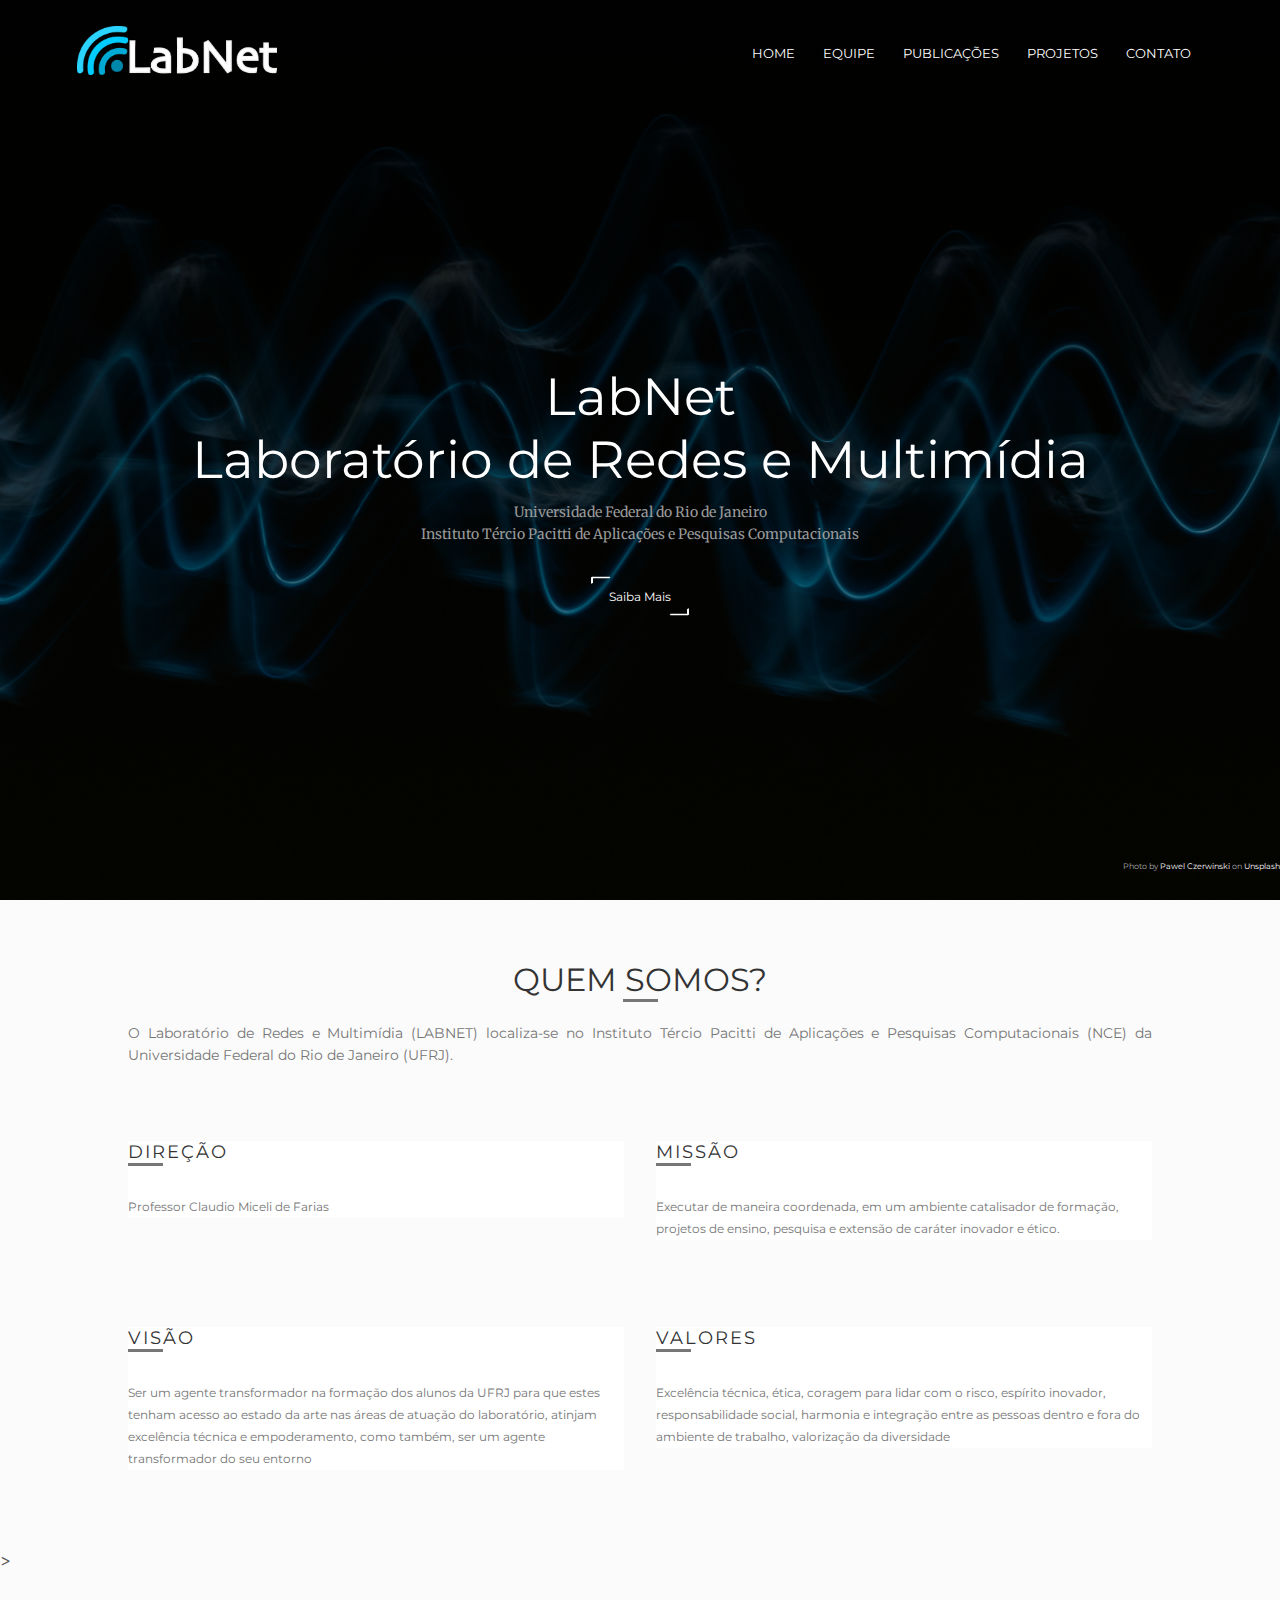
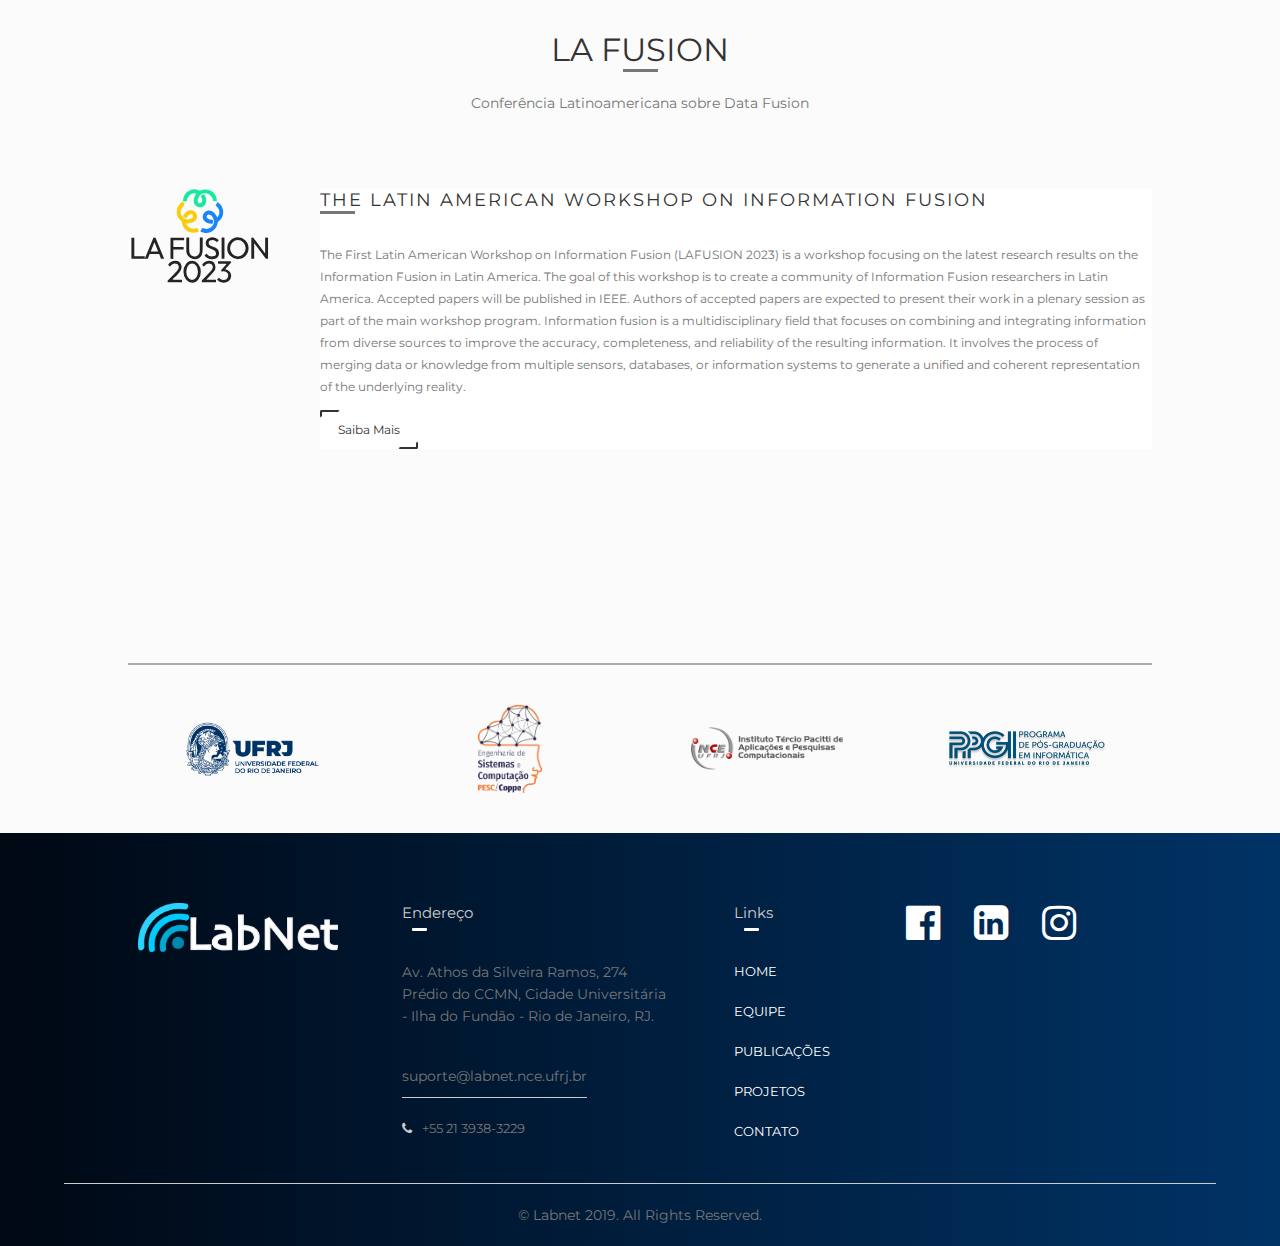
<file: index.html>
<!DOCTYPE html>
<html lang="en">
<head>
  <meta name="viewport" content="width=device-width, initial-scale=1.0">
    <title>Labnet - Laboratório de Redes e Multimídia</title>
    <link rel="stylesheet" href="style.css">
    <link rel="preconnect" href="https://fonts.googleapis.com">
    <link rel="preconnect" href="https://fonts.gstatic.com" crossorigin>
    <link href="https://fonts.googleapis.com/css2?family=Merriweather:ital,wght@0,300;0,400;0,700;1,300&family=Montserrat:wght@100;400;700&display=swap" rel="stylesheet">   
    <link rel="stylesheet" href="https://stackpath.bootstrapcdn.com/font-awesome/4.7.0/css/font-awesome.min.css">
</head>
<body>
  <header>

  </header>
  <section class="header">
      <nav>
        <a href="index.html"> <img src="images/logo_branca_labnet.png"></a>
        <div class="nav-links" id="navLinks">
          <i class="fa fa-times" onclick="hideMenu()"></i>

            <ul>
              <li><a href="index.html">Home</a></li>
              <li><a href="equipe.html">Equipe</a></li>
              <li><a href="publicacoes.html">Publicações</a></li>
              <li><a href="projetos.html">Projetos</a></li>
              <li><a href="contato.html">Contato</a></li>
            </ul>
         </div>
          <i class="fa fa-bars" onclick="showMenu()"></i>
      </nav>
       
    <div class="text-box">
      <h1>LabNet<br>Laboratório de Redes e Multimídia</h1>
      <p>Universidade Federal do Rio de Janeiro<br>Instituto Tércio Pacitti de Aplicações e Pesquisas Computacionais</p>
      
      <button onclick="scrollToSection('quemsomos')" class="nbutton type1">
        <span>Saiba Mais</span>
      </button>
  
    </div>
    <div class="img-credit">
      <p>Photo by <a href="https://unsplash.com/@pawel_czerwinski?utm_source=unsplash&utm_medium=referral&utm_content=creditCopyText" target="blank">Pawel Czerwinski</a> on <a href="https://unsplash.com/photos/eybM9n4yrpE?utm_source=unsplash&utm_medium=referral&utm_content=creditCopyText" target="blank">Unsplash</a></p>
    </div>
  </section>
  <script>
    function scrollToSection(sectionId) {
      var section = document.getElementById(sectionId);
      if (section) {
        section.scrollIntoView({ behavior: 'smooth' });
      }
    }
  </script>
<!--------- QUEM SOMOS ----------->
<section class="cont-proj">
  <section id = "quemsomos" class="title container">
    <div class="trow">
      <div class="col-md-13">
        <h1>QUEM SOMOS?</h1>
        <div class="seperator"></div>
        <p>O Laboratório de Redes e Multimídia (LABNET) localiza-se no Instituto Tércio Pacitti de Aplicações e Pesquisas Computacionais (NCE) da Universidade Federal do Rio de Janeiro (UFRJ).</p>
      </div>
    </div>
</section>
   <!-- Start Blog Layout -->
  <div class="container">
    <div class="prow">
      <div class="col-md-6 item">
        <div class="item-in">
          <h4>Direção</h4>
          <div class="seperator"></div>
          <p>Professor Claudio Miceli de Farias</p>
        </div>
      </div>
    <div class="col-md-6 item">
      <div class="item-in">
        <h4>Missão</h4>
        <div class="seperator"></div>
        <p>Executar de maneira coordenada, em um ambiente catalisador de formação, projetos de ensino, pesquisa e extensão de caráter inovador e ético.</p>
      </div>
    </div>
    <div class="col-md-6 item">
      <div class="item-in">
        <h4>Visão</h4>
          <div class="seperator"></div>
          <p>Ser um agente transformador na formação dos alunos da UFRJ para que estes tenham acesso ao estado da arte nas áreas de atuação do laboratório, atinjam excelência técnica e empoderamento, como também, ser um agente transformador do seu entorno</p>
      </div>
    </div>
    <div class="col-md-6 item">
      <div class="item-in">
        <h4>Valores</h4>
          <div class="seperator"></div>
          <p>Excelência técnica, ética, coragem para lidar com o risco, espírito inovador, responsabilidade social, harmonia e integração entre as pessoas dentro e fora do ambiente de trabalho, valorização da diversidade</p>
      </div>
    </div>
  </div>
</section>
<!--------- LAFUSION ----------------> >
<section class="cont-proj">
  <section class="title container">
    <div class="trow">
      <div class="col-md-12">
        <h1>LA FUSION</h1>
        <div class="seperator"></div>
        <p>Conferência Latinoamericana sobre Data Fusion</p>
      </div>
    </div>
  </section>
   <!-- Start Blog Layout -->
  <div class="container">
    <div class="prow">
      <img src="images/icons/lafusion.svg">
      <div class="col-md-6 item">
        <div class="item-in">
          <h4>The Latin American Workshop on Information Fusion</h4>
          <div class="seperator"></div>
          <p>The First Latin American Workshop on Information Fusion (LAFUSION 2023) is a workshop focusing on the latest research results on the Information Fusion in Latin America. The goal of this workshop is to create a community of Information Fusion researchers in Latin America. Accepted papers will be published in IEEE. Authors of accepted papers are expected to present their work in a plenary session as part of the main workshop program.
            Information fusion is a multidisciplinary field that focuses on combining and integrating information from diverse sources to improve the accuracy, completeness, and reliability of the resulting information. It involves the process of merging data or knowledge from multiple sensors, databases, or information systems to generate a unified and coherent representation of the underlying reality.  
          </p>
          <a href="https://lafusion.cos.ufrj.br/" target = "blank" >
          <button class="nbutton type1 neg">
            <span>Saiba Mais</span>
          </button>
          </a>
        </div>
      </div>
    </div>
  </div>
</section>
<!--------- Publicações ------------->
<!-- <section class="cont-proj">
  <section class="title container">
    <div class="trow">
      <div class="col-md-12">
        <h1>Título Provisório</h1>
        <div class="seperator"></div>
        <p>Blocks with hover effects</p>
      </div>
    </div>
  </section>
   
  <div class="container">
    <div class="prow">
      <div class="col-md-6 item">
        <div class="item-in">
          <h4>Some Kind of Title</h4>
          <div class="seperator"></div>
          <p>Lorem ipsum dolor sit amet, consectetur adipisicing elit. Modi expedita eveniet consectetur, voluptates voluptatum, sit excepturi earum. Veniam eius amet, accusantium, deserunt officia, quos qui debitis laboriosam velit quis autem!</p>
          <button href="#" class="nbutton type1 neg">
            <span>Saiba Mais</span>
          </button>
        </div>
      </div>
      <div class="col-md-6 item">
        <div class="item-in">
          <h4>Some Kind of Title</h4>
          <div class="seperator"></div>
          <p>Lorem ipsum dolor sit amet, consectetur adipisicing elit. Modi expedita eveniet consectetur, voluptates voluptatum, sit excepturi earum. Veniam eius amet, accusantium, deserunt officia, quos qui debitis laboriosam velit quis autem!</p>
          <button href="#" class="nbutton type1 neg">
            <span>Saiba Mais</span>
          </button>
        </div>
      </div>
    </div>
  </div>
</section> -->
<!-------- Projetos em andamento -------->

<!-------- Equipe -------->


<!------------- instituicoes --------------->
<section class="institutions">
    <!-- <h3>Instituições associadas</h3> -->
    <hr>
    <div class="inst-row">
      
      <div class="inst-col">
        <a href="https://ufrj.br" target="_blank">
          <button>
            <img src="images/ufrj-horizontal-cor-rgb-completa-telas.png">
          </button> 
          </a>
      </div>

      <div class="inst-col">
        <a href="https://pesc.coppe.ufrj.br" target="_blank">
          <button>
            <img src="images/pesccor.png">
          </button>
        </a>
      </div>

      <div class="inst-col">
        <a href="https://nce.ufrj.br" target="_blank">
          <button>
            <img src="images/logo_nce.png">
          </button>
        </a>
      </div>

      <div class="inst-col">
        <a href="https://ppgi.ufrj.br" target="_blank">
          <button>
            <img src="images/Logo-PPGI-80-3.png">
          </button>
        </a>
      </div>

    </div>
</section>


<!---------JavaScript para Toggle Menu --------------->
<script>
  var navLinks = document.getElementById("navLinks")

  function showMenu(){
    navLinks.style.right = "0"
  }
  function hideMenu(){
    navLinks.style.right = "-200px"
  }
</script>
<!----------------------------------------------------------->

<!------------Footer ------------>
  <footer>
    <div class="footer-row">
      <div class="footer-col">
        
        <img src="images/logo_branca_labnet.png" class="logo">
        
      </div>
      <div class="footer-col">
        <h3>Endereço<div class="underline"><span></span></div></h3>
        <p>Av. Athos da Silveira Ramos, 274 Prédio do CCMN, Cidade Universitária - Ilha do Fundão - Rio de Janeiro, RJ.</p>
        
        <div class="footer-col2">
          <p class="email-id">suporte@labnet.nce.ufrj.br</p>
        </div>
  
        <div class="footer-col2">
          <i class="fa fa-phone" aria-hidden="true"></i>
          <h4>+55 21 3938-3229</h4>
        </div>
      </div>
      <div class="footer-col">
        <h3>Links<div class="underline"><span></span></div></h3>
        <ul>
            <li><a href="index.html">Home</a></li>
            <li><a href="equipe.html">Equipe</a></li>
            <li><a href="publicacoes.html">Publicações</a></li>
            <li><a href="projetos.html">Projetos</a></li>
            <li><a href="contato.html">Contato</a></li>

        </ul>
      </div>
      <div class="footer-col">
        <div class="social-icons">
          <!--facebook-->
          <a href="https://www.facebook.com/labnetnce/" target="_blank">
              <i class="fa fa-facebook-official" aria-hidden="true"></i></a>
          <!--Linkedin-->
          <a href="https://www.linkedin.com/company/labnet/" target="_blank">
              <i class="fa fa-linkedin-square" aria-hidden="true"></i></a>
          <!--instagram-->
          <a href="https://www.instagram.com/labnetnce/" target="_blank">
              <i class="fa fa-instagram" aria-hidden="true"></i></a>
        </div>
      </div>
    </div>
    <hr>
    <p class="copyright">© Labnet 2019. All Rights Reserved.</p>
  </footer>
<!------------------------------->
</body>
</html>
</file>
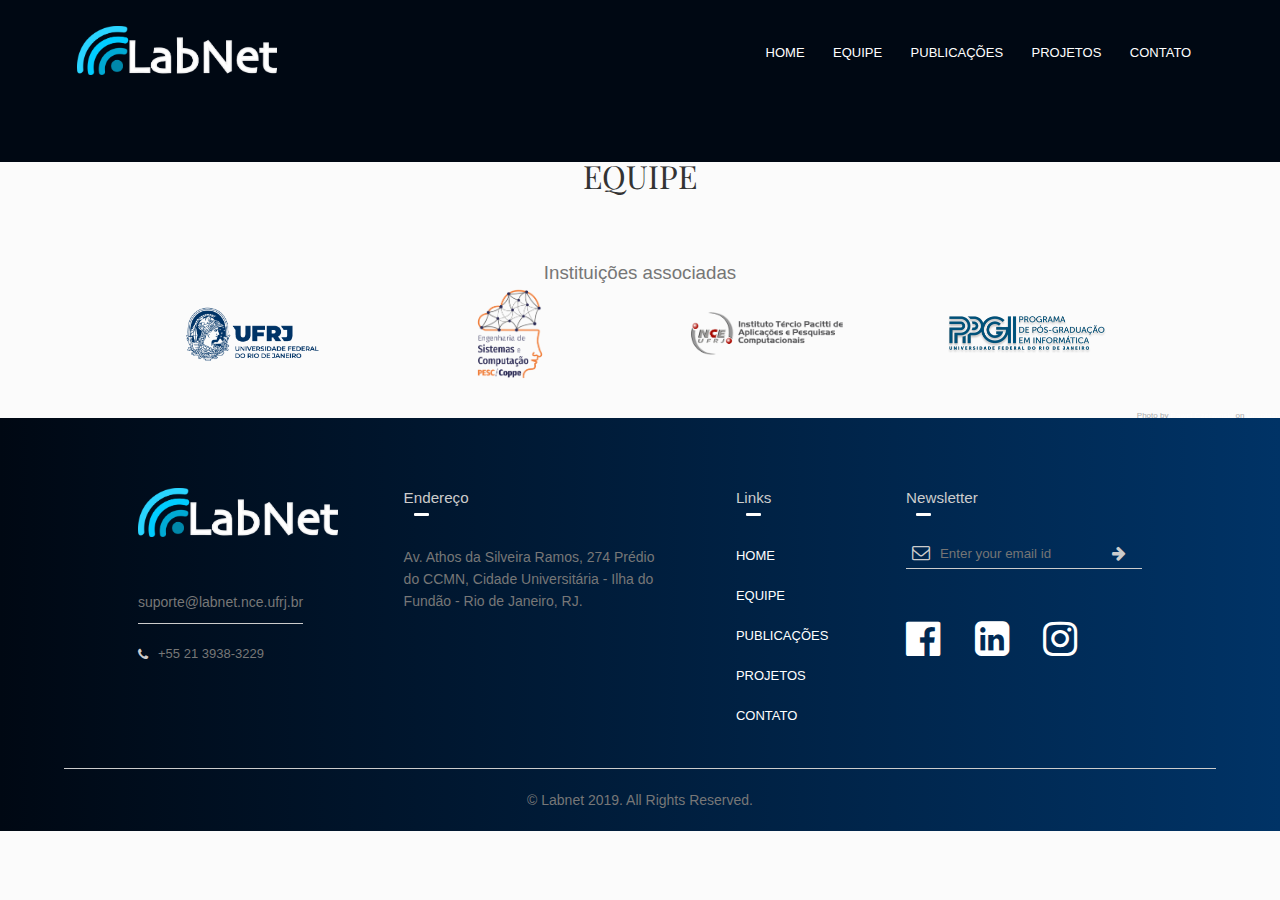
<file: base.html>
<!--Template para as pagina não-home (index)-->
<!DOCTYPE html>
<html lang="en">
<head>
  <meta name="viewport" content="with=device-width, initial-scale=1.0">
    <title>Site do Lab - Novo Design</title>
    <link rel="stylesheet" href="style.css">
    <link rel="preconnect" href="https://fonts.googleapis.com">
    <link rel="preconnect" href="https://fonts.gstatic.com" crossorigin>
    <link href="https://fonts.googleapis.com/css2?family=Roboto:ital,wght@0,100;0,300;0,400;0,500;0,700;0,900;1,100&display=swap" rel="stylesheet">
    <link rel="preconnect" href="https://fonts.gstatic.com" crossorigin>
<link href="https://fonts.googleapis.com/css2?family=Playfair+Display:ital,wght@0,400;0,500;0,600;0,700;0,800;1,400;1,500;1,600;1,700;1,800;1,900&display=swap" rel="stylesheet">
    
    <link rel="stylesheet" href="https://stackpath.bootstrapcdn.com/font-awesome/4.7.0/css/font-awesome.min.css">
</head>
<body>
  <header>

  </header>
  <section class="sub-header">
      <nav>
        <a href="index.html"> <img src="images/logo_branca_labnet.png"></a>
        <div class="nav-links" id="navLinks">
          <i class="fa fa-times" onclick="hideMenu()"></i>

            <ul>
              <li><a href="index.html">Home</a></li>
              <li><a href="equipe.html">Equipe</a></li>
              <li><a href="publicacoes.html">Publicações</a></li>
              <li><a href="projetos.html">Projetos</a></li>
              <li><a href="contato.html">Contato</a></li>
            </ul>
         </div>
          <i class="fa fa-bars" onclick="showMenu()"></i>
      </nav>
      <h1>Equipe</h1> 
      <div class="img-credit">
        <p>Photo by <a href="https://unsplash.com/@pawel_czerwinski?utm_source=unsplash&utm_medium=referral&utm_content=creditCopyText">Pawel Czerwinski</a> on <a href="https://unsplash.com/photos/eybM9n4yrpE?utm_source=unsplash&utm_medium=referral&utm_content=creditCopyText">Unsplash</a></p>
      </div>
  </section>



<!------------- instituicoes --------------->
<section class="institutions">
    <h3>Instituições associadas</h3>
    <div class="inst-row">
      
      <div class="inst-col">
        <a href="https://ufrj.br" target="_blank">
          <button>
            <img src="images/ufrj-horizontal-cor-rgb-completa-telas.png">
          </button> 
          </a>
      </div>

      <div class="inst-col">
        <a href="https://pesc.coppe.ufrj.br" target="_blank">
          <button>
            <img src="images/pesccor.png">
          </button>
        </a>
      </div>

      <div class="inst-col">
        <a href="https://nce.ufrj.br" target="_blank">
          <button>
            <img src="images/logo_nce.png">
          </button>
        </a>
      </div>

      <div class="inst-col">
        <a href="https://ppgi.ufrj.br" target="_blank">
          <button>
            <img src="images/Logo-PPGI-80-3.png">
          </button>
        </a>
      </div>

    </div>
</section>


<!---------JavaScript para Toggle Menu --------------->
<script>
  var navLinks = document.getElementById("navLinks")

  function showMenu(){
    navLinks.style.right = "0"
  }
  function hideMenu(){
    navLinks.style.right = "-200px"
  }
</script>
<!----------------------------------------------------------->

<!------------Footer ------------>
  <footer>
    <div class="footer-row">
      <div class="footer-col">
        
        <img src="images/logo_branca_labnet.png" class="logo">
        <div class="footer-col2">
          <p class="email-id">suporte@labnet.nce.ufrj.br</p>
        </div>
  
        <div class="footer-col2">
          <i class="fa fa-phone" aria-hidden="true"></i>
          <h4>+55 21 3938-3229</h4>
        </div>
      </div>
      <div class="footer-col">
        <h3>Endereço<div class="underline"><span></span></div></h3>
        <p>Av. Athos da Silveira Ramos, 274 Prédio do CCMN, Cidade Universitária - Ilha do Fundão - Rio de Janeiro, RJ.</p>
        <p></p>
  
      </div>
      <div class="footer-col">
        <h3>Links<div class="underline"><span></span></div></h3>
        <ul>
          <li><a href="index.html">Home</a></li>
          <li><a href="equipe.html">Equipe</a></li>
          <li><a href="publicacoes.html">Publicações</a></li>
          <li><a href="projetos.html">Projetos</a></li>
          <li><a href="contato.html">Contato</a></li>

        </ul>
      </div>
      <div class="footer-col">
        <h3>Newsletter<div class="underline"><span></span></div></h3>
        <form>
          <i class="fa fa-envelope-o" aria-hidden="true"></i>
          <input type="email" placeholder="Enter your email id" required>
          <button type="submit">
            <i class="fa fa-arrow-right" aria-hidden="true"></i>
          </button>
        </form>
        <div class="social-icons">
          <!--facebook-->
          <a href="https://www.facebook.com/labnetnce/" target="_blank">
              <i class="fa fa-facebook-official" aria-hidden="true"></i></a>
          <!--Linkedin-->
          <a href="https://www.linkedin.com/company/labnet/" target="_blank">
              <i class="fa fa-linkedin-square" aria-hidden="true"></i></a>
          <!--instagram-->
          <a href="https://www.instagram.com/labnetnce/" target="_blank">
              <i class="fa fa-instagram" aria-hidden="true"></i></a>
        </div>
      </div>
    </div>
    <hr>
    <p class="copyright">© Labnet 2019. All Rights Reserved.</p>
  </footer>
<!------------------------------->
</body>
</html>
</file>
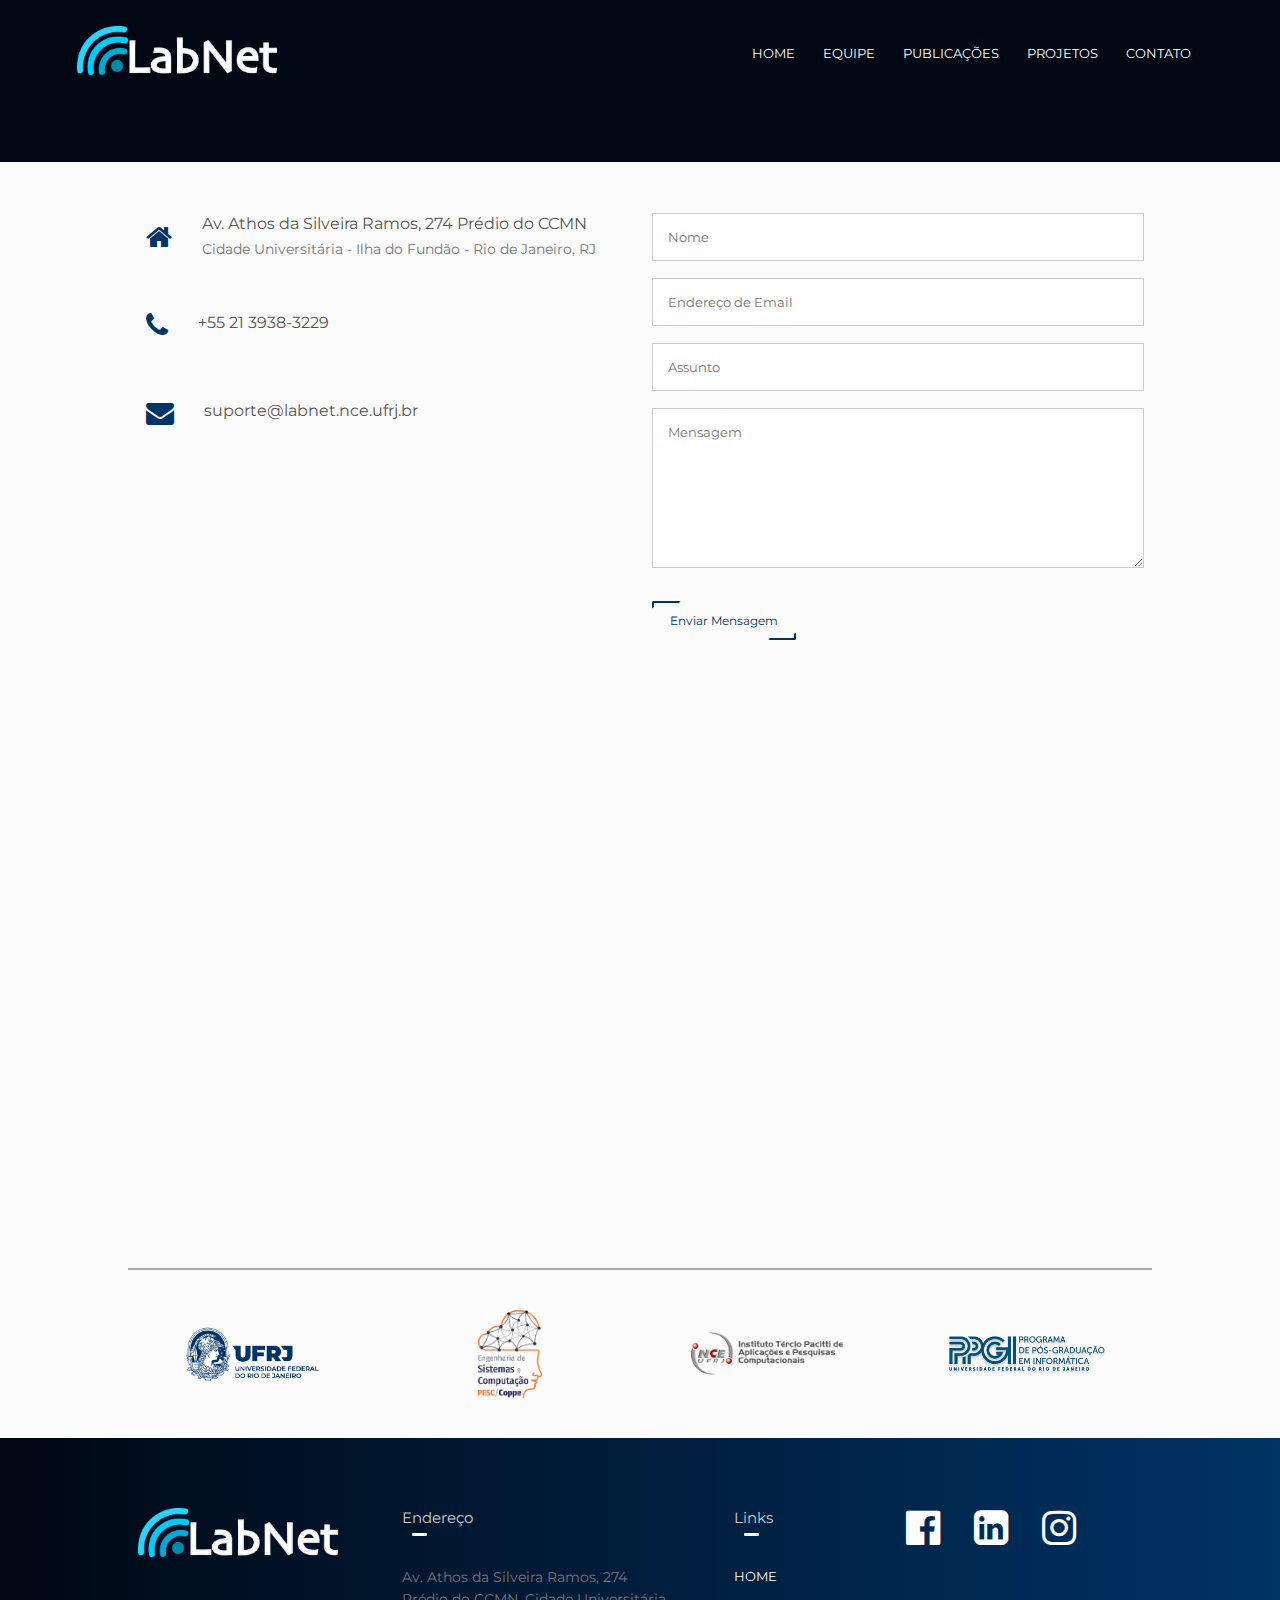
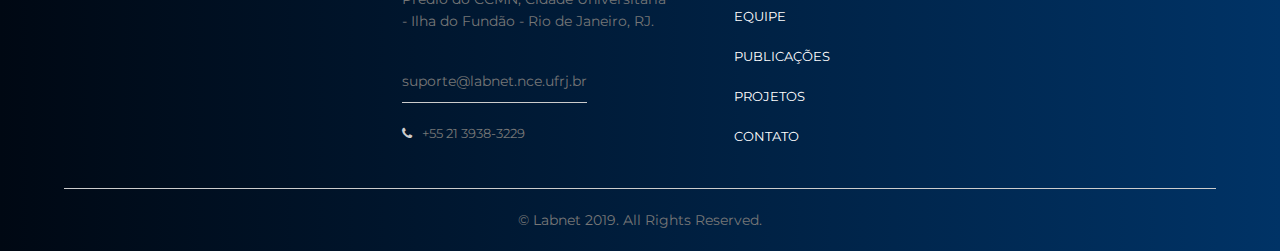
<file: contato.html>
<!DOCTYPE html>
<html lang="en">
<head>
  <meta name="viewport" content="with=device-width, initial-scale=1.0">
    <title>Labnet - Laboratório de Redes e Multimídia</title>
    <link rel="stylesheet" href="style.css">
    <link rel="preconnect" href="https://fonts.googleapis.com">
    <link rel="preconnect" href="https://fonts.gstatic.com" crossorigin>
    <link href="https://fonts.googleapis.com/css2?family=Merriweather:ital,wght@0,300;0,400;0,700;1,300&family=Montserrat:wght@100;400;700&display=swap" rel="stylesheet">   

    <link rel="stylesheet" href="https://stackpath.bootstrapcdn.com/font-awesome/4.7.0/css/font-awesome.min.css">
</head>
<body>
  <header>

  </header>
  <section class="sub-header">
      <nav>
        <a href="index.html"> <img src="images/logo_branca_labnet.png"></a>
        <div class="nav-links" id="navLinks">
          <i class="fa fa-times" onclick="hideMenu()"></i>

            <ul>
              <li><a href="index.html">Home</a></li>
              <li><a href="equipe.html">Equipe</a></li>
              <li><a href="publicacoes.html">Publicações</a></li>
              <li><a href="projetos.html">Projetos</a></li>
              <li><a href="contato.html">Contato</a></li>
            </ul>
         </div>
          <i class="fa fa-bars" onclick="showMenu()"></i>
      </nav>
      <!-- <h1>Contato</h1> 
      <div class="img-credit">
        <p>Photo by <a href="https://unsplash.com/@pawel_czerwinski?utm_source=unsplash&utm_medium=referral&utm_content=creditCopyText">Pawel Czerwinski</a> on <a href="https://unsplash.com/photos/eybM9n4yrpE?utm_source=unsplash&utm_medium=referral&utm_content=creditCopyText">Unsplash</a></p>
      </div> -->
    
  </section>


<!-------- Contato conteudo -------->

<section class="contato">
    
    <div class="row">
      <div class="contato-col">
        <div>
          <i class="fa fa-home" aria-hidden="true"></i>
          <span>
            <h5>Av. Athos da Silveira Ramos, 274 Prédio do CCMN</h5>
            <p>Cidade Universitária - Ilha do Fundão - Rio de Janeiro, RJ</p>
          </span>
        </div>
        <div>
          <i class="fa fa-phone" aria-hidden="true"></i>
          <span>
            <h5>+55 21 3938-3229</h5>
            <p></p>
          </span>
        </div>
        <div>
          <i class="fa fa-envelope" aria-hidden="true"></i>
          <span>
            <h5>suporte@labnet.nce.ufrj.br</h5>
            <p></p>
          </span>
        </div>
      </div>
      <div class="contato-col">
        <form action="form-handler.php" method="post">
          <input type="text" name="name" placeholder="Nome" required>
          <input type="email" name="email" placeholder="Endereço de Email" required>
          <input type="text" name="subject" placeholder="Assunto" required>
          <textarea rows="8" name="message" placeholder="Mensagem" required></textarea>
          <!-- <button type="submit" class="hero-btn blue-btn">Enviar Mensagem</button> -->
          <button type="submit" class="nbutton type1 blue">
            <span>Enviar Mensagem</span>
          </button>
        </form>
      </div>
    </div>
</section>
<section class="location">
  <iframe src="https://www.google.com/maps/embed?pb=!1m18!1m12!1m3!1d3676.528722078973!2d-43.23493962579184!3d-22.856919179290266!2m3!1f0!2f0!3f0!3m2!1i1024!2i768!4f13.1!3m3!1m2!1s0x9979386e95f2e1%3A0x20a7d1ce2f645285!2sCentro%20de%20Ci%C3%AAncias%20Matem%C3%A1ticas%20e%20da%20Natureza%20(CCMN)%20-%20UFRJ!5e0!3m2!1spt-BR!2sbr!4v1695149831210!5m2!1spt-BR!2sbr" width="400" height="300" style="border:0;" allowfullscreen="" loading="lazy" referrerpolicy="no-referrer-when-downgrade"></iframe>
</section>
<!------------- instituicoes --------------->
<section class="institutions">
    <!-- <h3>Instituições associadas</h3> -->
    <hr>
    <div class="inst-row">
      
      <div class="inst-col">
        <a href="https://ufrj.br" target="blank">
          <button>
            <img src="images/ufrj-horizontal-cor-rgb-completa-telas.png">
          </button> 
        </a>
      </div>

      <div class="inst-col">
        <a href="https://pesc.coppe.ufrj.br" target="_blank">
          <button>
            <img src="images/pesccor.png">
          </button>
        </a>
      </div>

      <div class="inst-col">
        <a href="https://nce.ufrj.br" target="_blank">
          <button>
            <img src="images/logo_nce.png">
          </button>
        </a>
      </div>

      <div class="inst-col">
        <a href="https://ppgi.ufrj.br" target="_blank">
          <button>
            <img src="images/Logo-PPGI-80-3.png">
          </button>
        </a>
      </div>

    </div>
</section>


<!---------JavaScript para Toggle Menu --------------->
<script>
  var navLinks = document.getElementById("navLinks")

  function showMenu(){
    navLinks.style.right = "0"
  }
  function hideMenu(){
    navLinks.style.right = "-200px"
  }
</script>
<!----------------------------------------------------------->

<!------------Footer ------------>
<footer>
  <div class="footer-row">
    
    <div class="footer-col">
      
      <img src="images/logo_branca_labnet.png" class="logo">
      
    </div>
    <div class="footer-col">
      <h3>Endereço<div class="underline"><span></span></div></h3>
      <p>Av. Athos da Silveira Ramos, 274 Prédio do CCMN, Cidade Universitária - Ilha do Fundão - Rio de Janeiro, RJ.</p>
      
      <div class="footer-col2">
        <p class="email-id">suporte@labnet.nce.ufrj.br</p>
      </div>

      <div class="footer-col2">
        <i class="fa fa-phone" aria-hidden="true"></i>
        <h4>+55 21 3938-3229</h4>
      </div>
    </div>
    <div class="footer-col">
      <h3>Links<div class="underline"><span></span></div></h3>
      <ul>
          <li><a href="index.html">Home</a></li>
          <li><a href="equipe.html">Equipe</a></li>
          <li><a href="publicacoes.html">Publicações</a></li>
          <li><a href="projetos.html">Projetos</a></li>
          <li><a href="contato.html">Contato</a></li>

      </ul>
    </div>
    <div class="footer-col">
      <div class="social-icons">
        <!--facebook-->
        <a href="https://www.facebook.com/labnetnce/" target="_blank">
            <i class="fa fa-facebook-official" aria-hidden="true"></i></a>
        <!--Linkedin-->
        <a href="https://www.linkedin.com/company/labnet/" target="_blank">
            <i class="fa fa-linkedin-square" aria-hidden="true"></i></a>
        <!--instagram-->
        <a href="https://www.instagram.com/labnetnce/" target="_blank">
            <i class="fa fa-instagram" aria-hidden="true"></i></a>
      </div>
    </div>
  </div>
  <hr>
  <p class="copyright">© Labnet 2019. All Rights Reserved.</p>
</footer>
<!------------------------------->
</body>
</html>
</file>
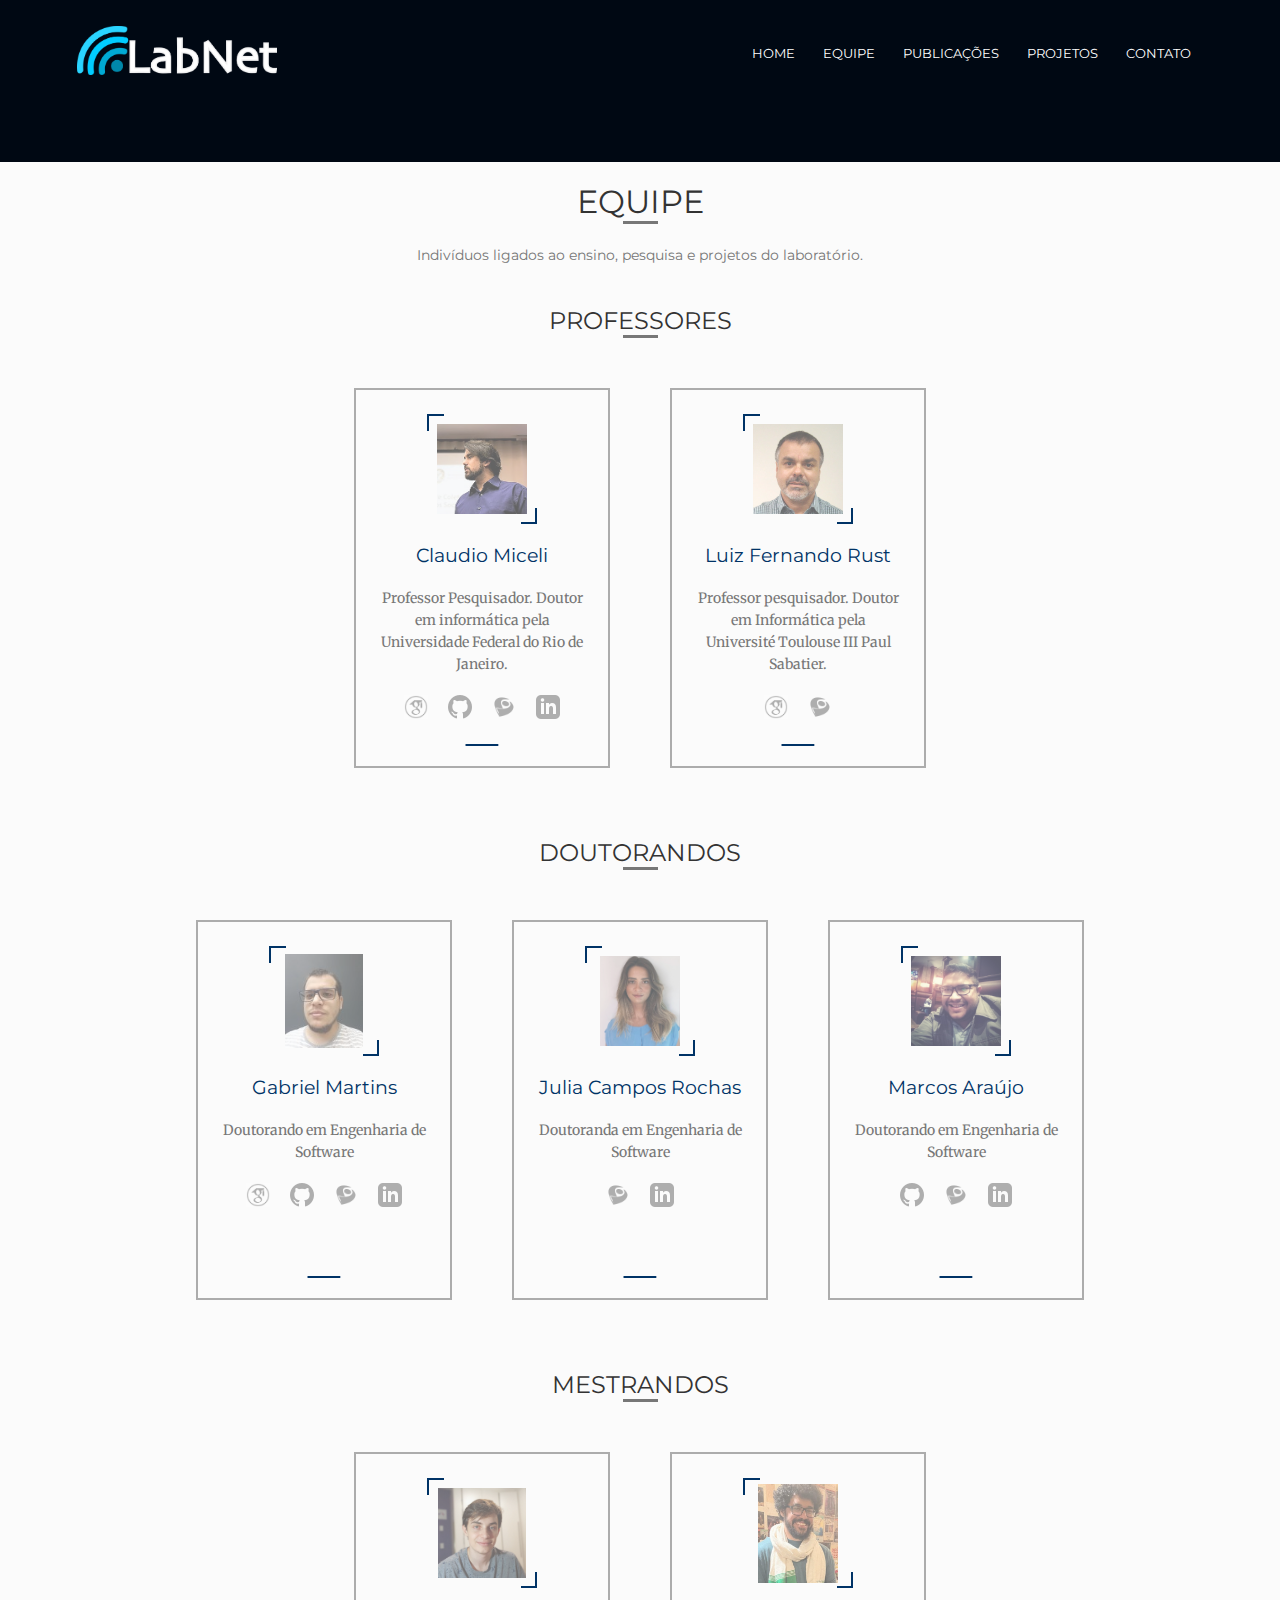
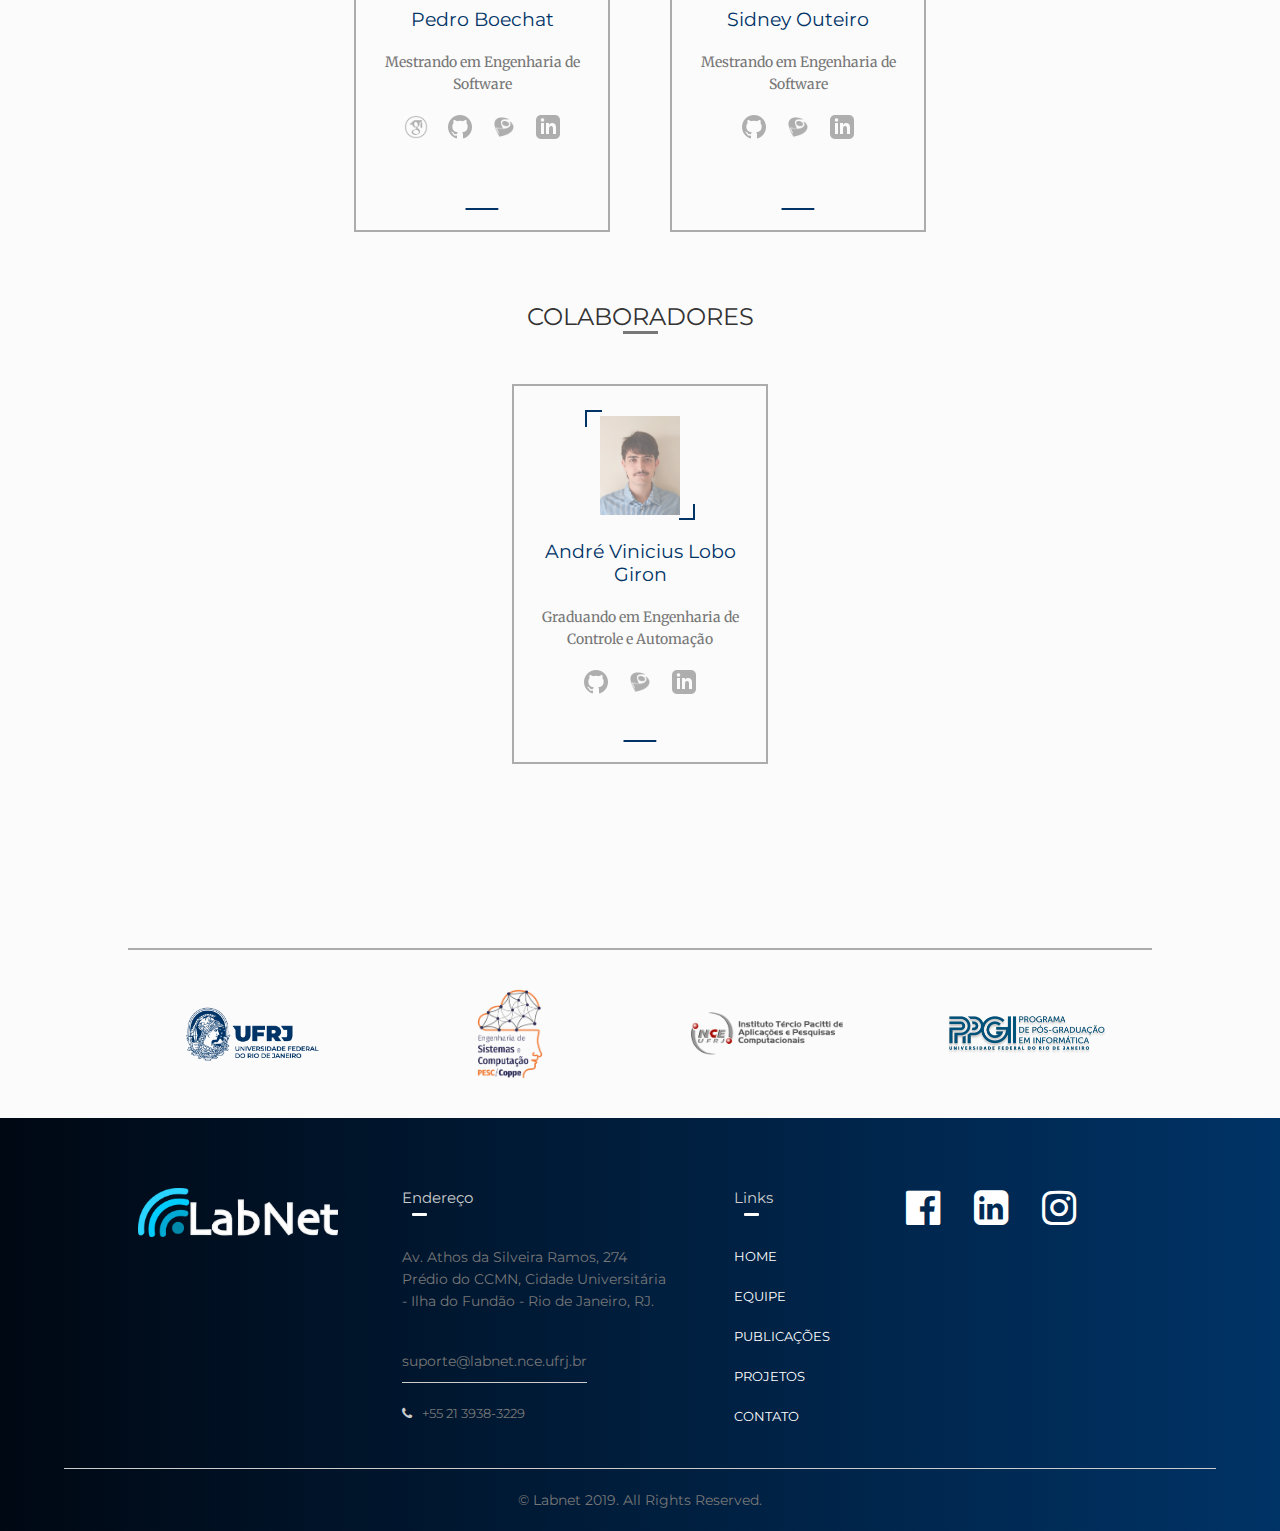
<file: equipe.html>
<!DOCTYPE html>
<html lang="en">
<head>
  <meta name="viewport" content="with=device-width, initial-scale=1.0">
    <title>Labnet - Laboratório de Redes e Multimídia</title>
    <link rel="stylesheet" href="style.css">
    <link rel="preconnect" href="https://fonts.googleapis.com">
    <link rel="preconnect" href="https://fonts.gstatic.com" crossorigin>
    <link href="https://fonts.googleapis.com/css2?family=Merriweather:ital,wght@0,300;0,400;0,700;1,300&family=Montserrat:wght@100;400;700&display=swap" rel="stylesheet">   

    <link rel="stylesheet" href="https://stackpath.bootstrapcdn.com/font-awesome/4.7.0/css/font-awesome.min.css">
</head>
<body>
  <header>

  </header>
  <section class="sub-header">
      <nav>
        <a href="index.html"> <img src="images/logo_branca_labnet.png"></a>
        <div class="nav-links" id="navLinks">
          <i class="fa fa-times" onclick="hideMenu()"></i>

            <ul>
              <li><a href="index.html">Home</a></li>
              <li><a href="equipe.html">Equipe</a></li>
              <li><a href="publicacoes.html">Publicações</a></li>
              <li><a href="projetos.html">Projetos</a></li>
              <li><a href="contato.html">Contato</a></li>
            </ul>
         </div>
          <i class="fa fa-bars" onclick="showMenu()"></i>
      </nav>
      <!-- <h1>Equipe</h1> 
      <div class="img-credit">
        <p>Photo by <a href="https://unsplash.com/@pawel_czerwinski?utm_source=unsplash&utm_medium=referral&utm_content=creditCopyText">Pawel Czerwinski</a> on <a href="https://unsplash.com/photos/eybM9n4yrpE?utm_source=unsplash&utm_medium=referral&utm_content=creditCopyText">Unsplash</a></p>
      </div> -->
  </section>


<!-------- Projetos em andamento -------->

<!-------- Equipe -------->

<section class="equipe">
  
  <section class="title container">
    <div class="trow">
      <div class="col-md-12">
        <h1>Equipe</h1>
        <div class="seperator"></div>
        <p>Indivíduos ligados ao ensino, pesquisa e projetos do laboratório.</p>
      </div>  
    </div>
    <div class="trow">
      <div class="col-md-12">
        <h2>PROFESSORES</h2>
        <div class="seperator"></div>
      </div>  
    </div>
  </section>

  <div class="equipe-row">
   <div class="eq-container">
    <div class="eq-card">
      <div class="eq-img-box">
        <img src="images/pessoas/miceli.jpg" alt="card image" class="card_img">
      </div>
      <h3 class="card-name">Claudio Miceli</h3>
      <p class="card-text">Professor Pesquisador. Doutor em informática pela Universidade Federal do Rio de Janeiro.</p>
      <div class="card-icons">
        <div class="card-icons-col">
          <a href="https://scholar.google.com.br/citations?hl=pt-BR&user=S0yCysMAAAAJ&view_op=list_works&sortby=pubdate" target="_blank">
            <button>
              <img src="images/icons/gscholar.png">
            </button> 
          </a>
        </div>
        <div class="card-icons-col">
          <a href="#" target="_blank">
            <button>
              <img src="images/icons/iconmonstr-github-1.png">
            </button> 
          </a>
        </div>
        <div class="card-icons-col">
          <a href="#" target="_blank">
            <button>
              <img src="images/icons/lattes-new.png">
            </button>
          </a>
        </div>
        <div class="card-icons-col">
          <a href="#" target="_blank">
            <button>
              <img src="images/icons/linkedin-3.png">
            </button>
          </a>
        </div>

      </div>
    </div>
   </div>
   <div class="eq-container">
    <div class="eq-card">
      <div class="eq-img-box">
        <img src="images/pessoas/rust.jpg" alt="card image" class="card_img">
      </div>
      <h3 class="card-name">Luiz Fernando Rust</h3>
      <p class="card-text">Professor pesquisador. Doutor em Informática pela Université Toulouse III Paul Sabatier.</p>
      <div class="card-icons">
        <div class="card-icons-col">
          <a href="https://scholar.google.com.br/citations?hl=en&user=FBxMfWoAAAAJ&view_op=list_works&sortby=pubdate" target="_blank">
            <button>
              <img src="images/icons/gscholar.png">
            </button> 
          </a>
        </div>
        <!-- <div class="card-icons-col">
          <a href="#" target="_blank">
            <button>
              <img src="images/icons/iconmonstr-github-1.png">
            </button> 
          </a>
        </div> -->
        <div class="card-icons-col">
          <a href="http://lattes.cnpq.br/8119785638200345" target="_blank">
            <button>
              <img src="images/icons/lattes-new.png">
            </button>
          </a>
        </div>
        <!-- <div class="card-icons-col">
          <a href="#" target="_blank">
            <button>
              <img src="images/icons/linkedin-3.png">
            </button>
          </a>
        </div> -->

      </div>
    </div>
   </div>
  </div>

  
  <section class="title container">
    <div class="trow">
      <div class="col-md-12">
        <h2>DOUTORANDOS</h2>
        <div class="seperator"></div>
      </div>  
    </div>
    <div class="equipe-row">
      <div class="eq-container">
       <div class="eq-card">
         <div class="eq-img-box">
           <img src="images/pessoas/ Gabriel Martins.jpg" alt="card image" class="card_img">
         </div>
         <h3 class="card-name">Gabriel Martins</h3>
         <p class="card-text">Doutorando em Engenharia de Software</p>
         <div class="card-icons">
           <div class="card-icons-col">
             <a href="https://scholar.google.com/citations?user=wFPpIJAAAAAJ&hl=en" target="_blank">
               <button>
                 <img src="images/icons/gscholar.png">
               </button> 
             </a>
           </div>
           <div class="card-icons-col">
             <a href="https://github.com/gmartinsoc" target="_blank">
               <button>
                 <img src="images/icons/iconmonstr-github-1.png">
               </button> 
             </a>
           </div>
           <div class="card-icons-col">
             <a href="http://lattes.cnpq.br/3729554630046130" target="_blank">
               <button>
                 <img src="images/icons/lattes-new.png">
               </button>
             </a>
           </div>
           <div class="card-icons-col">
             <a href="https://www.linkedin.com/in/gabriel-martins-5b6a6224/" target="_blank">
               <button>
                 <img src="images/icons/linkedin-3.png">
               </button>
             </a>
           </div>
   
         </div>
       </div>
      </div>
      <div class="eq-container">
        <div class="eq-card">
          <div class="eq-img-box">
            <img src="images/pessoas/Julia Campos Rocha.jpeg" alt="card image" class="card_img">
          </div>
          <h3 class="card-name">Julia Campos Rochas</h3>
          <p class="card-text">Doutoranda em Engenharia de Software</p>
          <div class="card-icons">
            <!-- <div class="card-icons-col">
              <a href="#" target="_blank">
                <button>
                  <img src="images/icons/gscholar.png">
                </button> 
              </a>
            </div> -->
            <!-- <div class="card-icons-col">
              <a href="#" target="_blank">
                <button>
                  <img src="images/icons/iconmonstr-github-1.png">
                </button> 
              </a>
            </div> -->
            <div class="card-icons-col">
              <a href="http://lattes.cnpq.br/9807616041893235" target="_blank">
                <button>
                  <img src="images/icons/lattes-new.png">
                </button>
              </a>
            </div>
            <div class="card-icons-col">
              <a href="https://www.linkedin.com/in/juliacamposrocha/" target="_blank">
                <button>
                  <img src="images/icons/linkedin-3.png">
                </button>
              </a>
            </div>
    
          </div>
        </div>
       </div>
       <div class="eq-container">
        <div class="eq-card">
          <div class="eq-img-box">
            <img src="images/pessoas/Marcos Araújo.jpg" alt="card image" class="card_img">
          </div>
          <h3 class="card-name">Marcos Araújo</h3>
          <p class="card-text">Doutorando em Engenharia de Software</p>
          <div class="card-icons">
            <!-- <div class="card-icons-col">
              <a href="#" target="_blank">
                <button>
                  <img src="images/icons/gscholar.png">
                </button> 
              </a>
            </div> -->
            <div class="card-icons-col">
              <a href="https://github.com/marcosaraujomvma" target="_blank">
                <button>
                  <img src="images/icons/iconmonstr-github-1.png">
                </button> 
              </a>
            </div>
            <div class="card-icons-col">
              <a href="http://lattes.cnpq.br/2933165577023180" target="_blank">
                <button>
                  <img src="images/icons/lattes-new.png">
                </button>
              </a>
            </div>
            <div class="card-icons-col">
              <a href="https://linkedin.com/in/marcos-araujo-m-sc-451a5649" target="_blank">
                <button>
                  <img src="images/icons/linkedin-3.png">
                </button>
              </a>
            </div>
    
          </div>
        </div>
       </div>
    </div>
    

    <section class="title container">
      <div class="trow">
        <div class="col-md-12">
          <h2>MESTRANDOS</h2>
          <div class="seperator"></div>
        </div>  
      </div>
    </section>
  
    <div class="equipe-row">
     <div class="eq-container">
      <div class="eq-card">
        <div class="eq-img-box">
          <img src="images/pessoas/pedro_boechat - Pedro Boechat.jpg" alt="card image" class="card_img">
        </div>
        <h3 class="card-name">Pedro Boechat</h3>
        <p class="card-text">Mestrando em Engenharia de Software</p>
        <div class="card-icons">
          <div class="card-icons-col">
            <a href="https://scholar.google.com.br/citations?user=JOoxobwAAAAJ" target="_blank">
              <button>
                <img src="images/icons/gscholar.png">
              </button> 
            </a>
          </div>
          <div class="card-icons-col">
            <a href="https://github.com/pedroboechat/" target="_blank">
              <button>
                <img src="images/icons/iconmonstr-github-1.png">
              </button> 
            </a>
          </div>
          <div class="card-icons-col">
            <a href="http://lattes.cnpq.br/8839378332786627" target="_blank">
              <button>
                <img src="images/icons/lattes-new.png">
              </button>
            </a>
          </div>
          <div class="card-icons-col">
            <a href="https://www.linkedin.com/in/pedroboechat/" target="_blank">
              <button>
                <img src="images/icons/linkedin-3.png">
              </button>
            </a>
          </div>
        </div>
      </div>
     </div>
     <div class="eq-container">
      <div class="eq-card">
        <div class="eq-img-box">
          <img src="images/pessoas/sidney.jpg" alt="card image" class="card_img">
        </div>
        <h3 class="card-name">Sidney Outeiro</h3>
        <p class="card-text">Mestrando em Engenharia de Software</p>
        <div class="card-icons">
          <!-- <div class="card-icons-col">
            <a href="#" target="_blank">
              <button>
                <img src="images/icons/gscholar.png">
              </button> 
            </a>
          </div> -->
          <div class="card-icons-col">
            <a href="https://github.com/sidneyouteiro" target="_blank">
              <button>
                <img src="images/icons/iconmonstr-github-1.png">
              </button> 
            </a>
          </div>
          <div class="card-icons-col">
            <a href="http://lattes.cnpq.br/6313821422261267" target="_blank">
              <button>
                <img src="images/icons/lattes-new.png">
              </button>
            </a>
          </div>
          <div class="card-icons-col">
            <a href="https://www.linkedin.com/in/sidneyouteiro" target="_blank">
              <button>
                <img src="images/icons/linkedin-3.png">
              </button>
            </a>
          </div>
  
        </div>
      </div>
     </div>
    </div>
  </section>
  
  <section class="title container">
    <div class="trow">
      <div class="col-md-12">
        <h2>COLABORADORES</h2>
        <div class="seperator"></div>
      </div>  
    </div>
  </section>

  <div class="equipe-row">
    <div class="eq-container">
     <div class="eq-card">
       <div class="eq-img-box">
         <img src="images/pessoas/giron.jpg" alt="card image" class="card_img">
       </div>
       <h3 class="card-name">André Vinicius Lobo Giron</h3>
       <p class="card-text">Graduando em Engenharia de Controle e Automação</p>
       <div class="card-icons">
         <!-- <div class="card-icons-col">
           <a href="#" target="_blank">
             <button>
               <img src="images/icons/gscholar.png">
             </button> 
           </a>
         </div> -->
         <div class="card-icons-col">
           <a href="https://github.com/alobogiron" target="_blank">
             <button>
               <img src="images/icons/iconmonstr-github-1.png">
             </button> 
           </a>
         </div>
         <div class="card-icons-col">
           <a href="http://lattes.cnpq.br/1748651641316120" target="_blank">
             <button>
               <img src="images/icons/lattes-new.png">
             </button>
           </a>
         </div>
         <div class="card-icons-col">
           <a href="https://www.linkedin.com/in/alobogiron?utm_source=share&utm_campaign=share_via&utm_content=profile&utm_medium=android_app" target="_blank">
             <button>
               <img src="images/icons/linkedin-3.png">
             </button>
           </a>
         </div>
       </div>
     </div>
    </div>


</section>


<!------------- instituicoes --------------->
<section class="institutions">
    <!-- <h3>Instituições associadas</h3> -->
    <hr>
    <div class="inst-row">
      
      <div class="inst-col">
        <a href="https://ufrj.br" target="_blank">
          <button>
            <img src="images/ufrj-horizontal-cor-rgb-completa-telas.png">
          </button> 
          </a>
      </div>

      <div class="inst-col">
        <a href="https://pesc.coppe.ufrj.br" target="_blank">
          <button>
            <img src="images/pesccor.png">
          </button>
        </a>
      </div>

      <div class="inst-col">
        <a href="https://nce.ufrj.br" target="_blank">
          <button>
            <img src="images/logo_nce.png">
          </button>
        </a>
      </div>

      <div class="inst-col">
        <a href="https://ppgi.ufrj.br" target="_blank">
          <button>
            <img src="images/Logo-PPGI-80-3.png">
          </button>
        </a>
      </div>

    </div>
</section>


<!---------JavaScript para Toggle Menu --------------->
<script>
  var navLinks = document.getElementById("navLinks")

  function showMenu(){
    navLinks.style.right = "0"
  }
  function hideMenu(){
    navLinks.style.right = "-200px"
  }
</script>
<!----------------------------------------------------------->

<!------------Footer ------------>
<footer>
  <div class="footer-row">
    
    <div class="footer-col">
      
      <img src="images/logo_branca_labnet.png" class="logo">
      
    </div>
    <div class="footer-col">
      <h3>Endereço<div class="underline"><span></span></div></h3>
      <p>Av. Athos da Silveira Ramos, 274 Prédio do CCMN, Cidade Universitária - Ilha do Fundão - Rio de Janeiro, RJ.</p>
      
      <div class="footer-col2">
        <p class="email-id">suporte@labnet.nce.ufrj.br</p>
      </div>

      <div class="footer-col2">
        <i class="fa fa-phone" aria-hidden="true"></i>
        <h4>+55 21 3938-3229</h4>
      </div>
    </div>
    <div class="footer-col">
      <h3>Links<div class="underline"><span></span></div></h3>
      <ul>
          <li><a href="index.html">Home</a></li>
          <li><a href="equipe.html">Equipe</a></li>
          <li><a href="publicacoes.html">Publicações</a></li>
          <li><a href="projetos.html">Projetos</a></li>
          <li><a href="contato.html">Contato</a></li>

      </ul>
    </div>
    <div class="footer-col">
      <div class="social-icons">
        <!--facebook-->
        <a href="https://www.facebook.com/labnetnce/" target="_blank">
            <i class="fa fa-facebook-official" aria-hidden="true"></i></a>
        <!--Linkedin-->
        <a href="https://www.linkedin.com/company/labnet/" target="_blank">
            <i class="fa fa-linkedin-square" aria-hidden="true"></i></a>
        <!--instagram-->
        <a href="https://www.instagram.com/labnetnce/" target="_blank">
            <i class="fa fa-instagram" aria-hidden="true"></i></a>
      </div>
    </div>
  </div>
  <hr>
  <p class="copyright">© Labnet 2019. All Rights Reserved.</p>
</footer>
<!------------------------------->
</body>
</html>
</file>
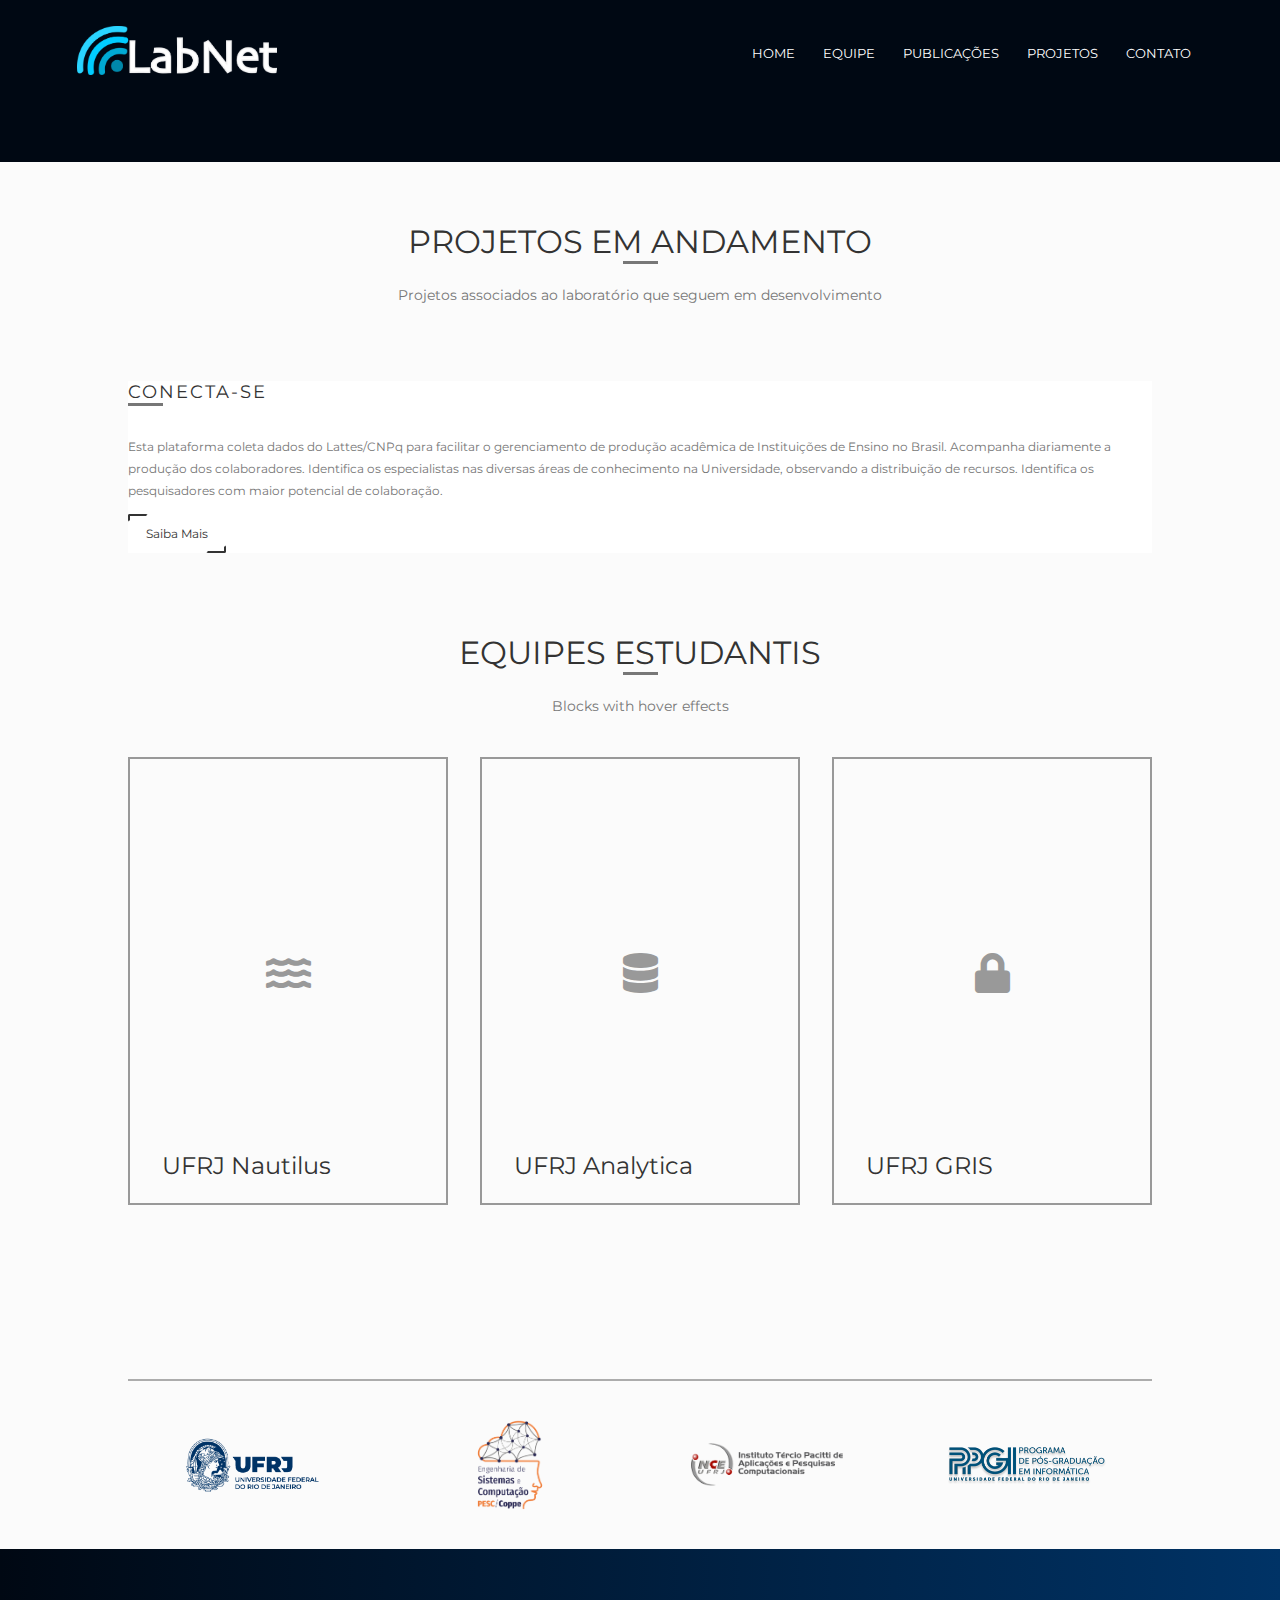
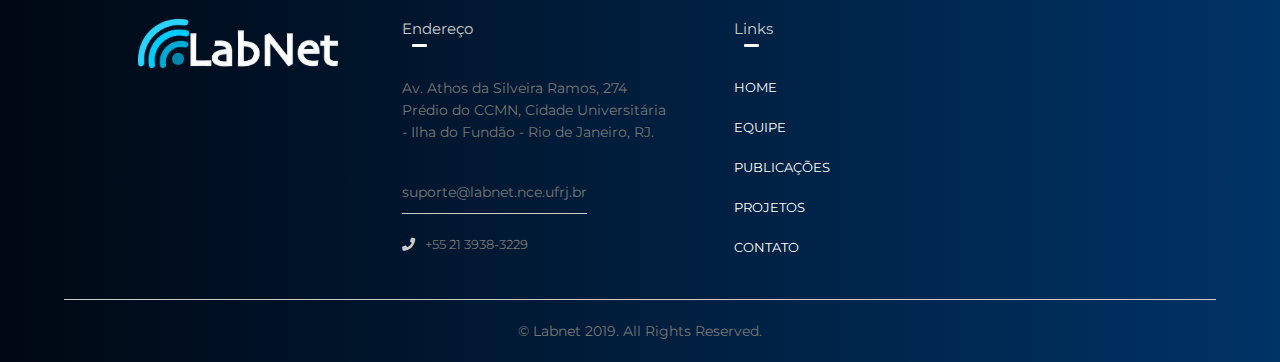
<file: projetos.html>
<!DOCTYPE html>
<html lang="en">
<head>
  <meta name="viewport" content="with=device-width, initial-scale=1.0">
    <title>Labnet - Laboratório de Redes e Multimídia</title>
    <link rel="stylesheet" href="style.css">
    <link rel="preconnect" href="https://fonts.googleapis.com">
    <link rel="preconnect" href="https://fonts.gstatic.com" crossorigin>
    <link href="https://fonts.googleapis.com/css2?family=Merriweather:ital,wght@0,300;0,400;0,700;1,300&family=Montserrat:wght@100;400;700&display=swap" rel="stylesheet">
      

    <link rel="stylesheet" href="https://stackpath.bootstrapcdn.com/font-awesome/4.7.0/css/font-awesome.min.css">
    
    <link rel="stylesheet" href="https://cdnjs.cloudflare.com/ajax/libs/font-awesome/5.15.3/css/all.min.css" />

</head>
<body>
  <header>

  </header>
  <section class="sub-header">
      <nav>
        <a href="index.html"> <img src="images/logo_branca_labnet.png"></a>
        <div class="nav-links" id="navLinks">
          <i class="fa fa-times" onclick="hideMenu()"></i>

            <ul>
              <li><a href="index.html">Home</a></li>
              <li><a href="equipe.html">Equipe</a></li>
              <li><a href="publicacoes.html">Publicações</a></li>
              <li><a href="projetos.html">Projetos</a></li>
              <li><a href="contato.html">Contato</a></li>
            </ul>
         </div>
          <i class="fa fa-bars" onclick="showMenu()"></i>
      </nav>
      <!-- <h1>Projetos em Andamento</h1> 
      <div class="img-credit">
        <p>Photo by <a href="https://unsplash.com/@pawel_czerwinski?utm_source=unsplash&utm_medium=referral&utm_content=creditCopyText">Pawel Czerwinski</a> on <a href="https://unsplash.com/photos/eybM9n4yrpE?utm_source=unsplash&utm_medium=referral&utm_content=creditCopyText">Unsplash</a></p>
      </div> -->
    
  </section>


<!-------- Projetos em andamento -------->
<!--nautilus, analitica, aquaponia, gris (Diego Dutra), krypta (Processo de reformulação), -->
<section class="cont-proj">
  <section class="title container">
    <div class="trow">
      <div class="col-md-12">
        <h1>Projetos em Andamento</h1>
        <div class="seperator"></div>
        <p>Projetos associados ao laboratório que seguem em desenvolvimento</p>
      </div>
    </div>
  </section>

  <!-- Start Blog Layout -->
<div class="container">
  <div class="prow">
    <div class="col-md-6 item">
      <div class="item-in">
        <h4>Conecta-se</h4>
        <div class="seperator"></div>
        <p>Esta plataforma coleta dados do Lattes/CNPq para facilitar o gerenciamento de produção acadêmica de Instituições de Ensino no Brasil.
          Acompanha diariamente a produção dos colaboradores. Identifica os especialistas nas diversas áreas de conhecimento na Universidade, observando a distribuição de recursos.
          Identifica os pesquisadores com maior potencial de colaboração.
        </p>
        <button href="https://conecta.parque.ufrj.br/" class="nbutton type1 neg">
          <span>Saiba Mais</span>
        </button>
      </div>
    </div>
    <!-- <div class="col-md-6 item">
      <div class="item-in">
        <h4>Some Kind of Title</h4>
        <div class="seperator"></div>
        <p>Lorem ipsum dolor sit amet, consectetur adipisicing elit. Modi expedita eveniet consectetur, voluptates voluptatum, sit excepturi earum. Veniam eius amet, accusantium, deserunt officia, quos qui debitis laboriosam velit quis autem!</p>
        <button href="#" class="nbutton type1 neg">
          <span>Saiba Mais</span>
        </button>
      </div>
    </div>
    <div class="col-md-6 item">
      <div class="item-in">
        <h4>Some Kind of Title</h4>
        <div class="seperator"></div>
        <p>Lorem ipsum dolor sit amet, consectetur adipisicing elit. Modi expedita eveniet consectetur, voluptates voluptatum, sit excepturi earum. Veniam eius amet, accusantium, deserunt officia, quos qui debitis laboriosam velit quis autem!</p>
        <button href="#" class="nbutton type1 neg">
          <span>Saiba Mais</span>
        </button>
      </div>
    </div> -->
  </div>
</div>


<section class="title container">
  <div class="trow">
    <div class="col-md-12">
      <h1>Equipes Estudantis</h1>
      <div class="seperator"></div>
      <p>Blocks with hover effects</p>
    </div>
  </div>
</section>
  <div class="trow">
    <div class="card">
      <i class="fas fa-water"></i>
      <div class="card-content">
        <h2 class="card-title">
          UFRJ Nautilus
        </h2>
        <p class="card-body">
          Única equipe de graduação da américa latina a desenvolver Veículos Submarinos Autônomos (AUV's) e o nosso objetivo é participar da maior competição de automação naval do mundo, a RoboSub, para representar o Brasil. Durante um ano, nos esforçamos ao máximo para desenvolver um projeto que mostre excelência e inovação puramente nacionais.
        </p>
        <a href="https://www.ufrjnautilus.com/" target="blank" class="button">Saiba Mais</a>
      </div>
    </div>
    
    <div class="card">
      <i class="fas fa-database"></i>
      <div class="card-content">
        <h2 class="card-title">
          UFRJ Analytica
        </h2>
        <p class="card-body">
          Criada em 2019 através de uma iniciativa do professor Claudio Miceli, do Instituto Tércio Pacitti de Aplicações e Pesquisas Computacionais, começou como um grupo de estudo dirigido para solução de problemas de ciência de dados e aprendizado de máquina, com o intuito de participar de competições na área. Hoje, além destas atividades, a UFRJ Analytica também desenvolve projetos com caráter de extensão e voltados para soluções em ciência de dados.
       </p>
        <a href="https://www.analytica.ufrj.br/" target="blank" class="button">Saiba Mais</a>
      </div>
    </div>

    <div class="card">
      <i class="fas fa-lock"></i>
      <div class="card-content">
        <h2 class="card-title">
          UFRJ GRIS
        </h2>
        <p class="card-body">
          Atuamos no Departamento de Ciência da Computação da Universidade Federal do Rio de Janeiro e em outras unidades solicitantes da Universidade. Temos como objetivo a detecção, resolução e prevenção de incidentes de segurança, além de oferecer suporte acadêmico aos estudantes da UFRJ que possuam interesse particular na área de segurança da informação.
        </p>
        <a href="https://blog.gris.dcc.ufrj.br/" target="blank" class="button">Saiba Mais</a>
      </div>
    </div>

    <!-- <div class="card">
      <i class="fas fa-link"></i>
      <div class="card-content">
        <h2 class="card-title">
          UFRJ Krypta
        </h2>
        <p class="card-body">
          Lorem ipsum dolor sit amet, consectetur adipiscing elit. Maecenas at nunc vel leo pellentesque lacinia sit amet in libero. Etiam tempus ligula nec nulla convallis venenatis. Suspendisse at consequat felis. Quisque rhoncus pulvinar nulla et molestie. Integer sed mattis sapien. Sed venenatis efficitur odio, eu fermentum tellus auctor nec. Etiam venenatis euismod facilisis.
       </p>
        <a href="#" target="blank" class="button">Saiba Mais</a>
      </div>
    </div>
     -->
  </div>
</section>

<!------------- instituicoes --------------->
<section class="institutions">
    <!-- <h3>Instituições associadas</h3> -->
    <hr>
    <div class="inst-row">
      
      <div class="inst-col">
        <a href="https://ufrj.br" target="_blank">
          <button>
            <img src="images/ufrj-horizontal-cor-rgb-completa-telas.png">
          </button> 
          </a>
      </div>

      <div class="inst-col">
        <a href="https://pesc.coppe.ufrj.br" target="_blank">
          <button>
            <img src="images/pesccor.png">
          </button>
        </a>
      </div>

      <div class="inst-col">
        <a href="https://nce.ufrj.br" target="_blank">
          <button>
            <img src="images/logo_nce.png">
          </button>
        </a>
      </div>

      <div class="inst-col">
        <a href="https://ppgi.ufrj.br" target="_blank">
          <button>
            <img src="images/Logo-PPGI-80-3.png">
          </button>
        </a>
      </div>

    </div>
</section>


<!---------JavaScript para Toggle Menu --------------->
<script>
  var navLinks = document.getElementById("navLinks")

  function showMenu(){
    navLinks.style.right = "0"
  }
  function hideMenu(){
    navLinks.style.right = "-200px"
  }
</script>
<!----------------------------------------------------------->

<!------------Footer ------------>
<footer>
  <div class="footer-row">
    
    <div class="footer-col">
      
      <img src="images/logo_branca_labnet.png" class="logo">
      
    </div>
    <div class="footer-col">
      <h3>Endereço<div class="underline"><span></span></div></h3>
      <p>Av. Athos da Silveira Ramos, 274 Prédio do CCMN, Cidade Universitária - Ilha do Fundão - Rio de Janeiro, RJ.</p>
      
      <div class="footer-col2">
        <p class="email-id">suporte@labnet.nce.ufrj.br</p>
      </div>

      <div class="footer-col2">
        <i class="fa fa-phone" aria-hidden="true"></i>
        <h4>+55 21 3938-3229</h4>
      </div>
    </div>
    <div class="footer-col">
      <h3>Links<div class="underline"><span></span></div></h3>
      <ul>
          <li><a href="index.html">Home</a></li>
          <li><a href="equipe.html">Equipe</a></li>
          <li><a href="publicacoes.html">Publicações</a></li>
          <li><a href="projetos.html">Projetos</a></li>
          <li><a href="contato.html">Contato</a></li>

      </ul>
    </div>
    <div class="footer-col">
      <div class="social-icons">
        <!--facebook-->
        <a href="https://www.facebook.com/labnetnce/" target="_blank">
            <i class="fa fa-facebook-official" aria-hidden="true"></i></a>
        <!--Linkedin-->
        <a href="https://www.linkedin.com/company/labnet/" target="_blank">
            <i class="fa fa-linkedin-square" aria-hidden="true"></i></a>
        <!--instagram-->
        <a href="https://www.instagram.com/labnetnce/" target="_blank">
            <i class="fa fa-instagram" aria-hidden="true"></i></a>
      </div>
    </div>
  </div>
  <hr>
  <p class="copyright">© Labnet 2019. All Rights Reserved.</p>
</footer>
<!------------------------------->
</body>
</html>
</file>
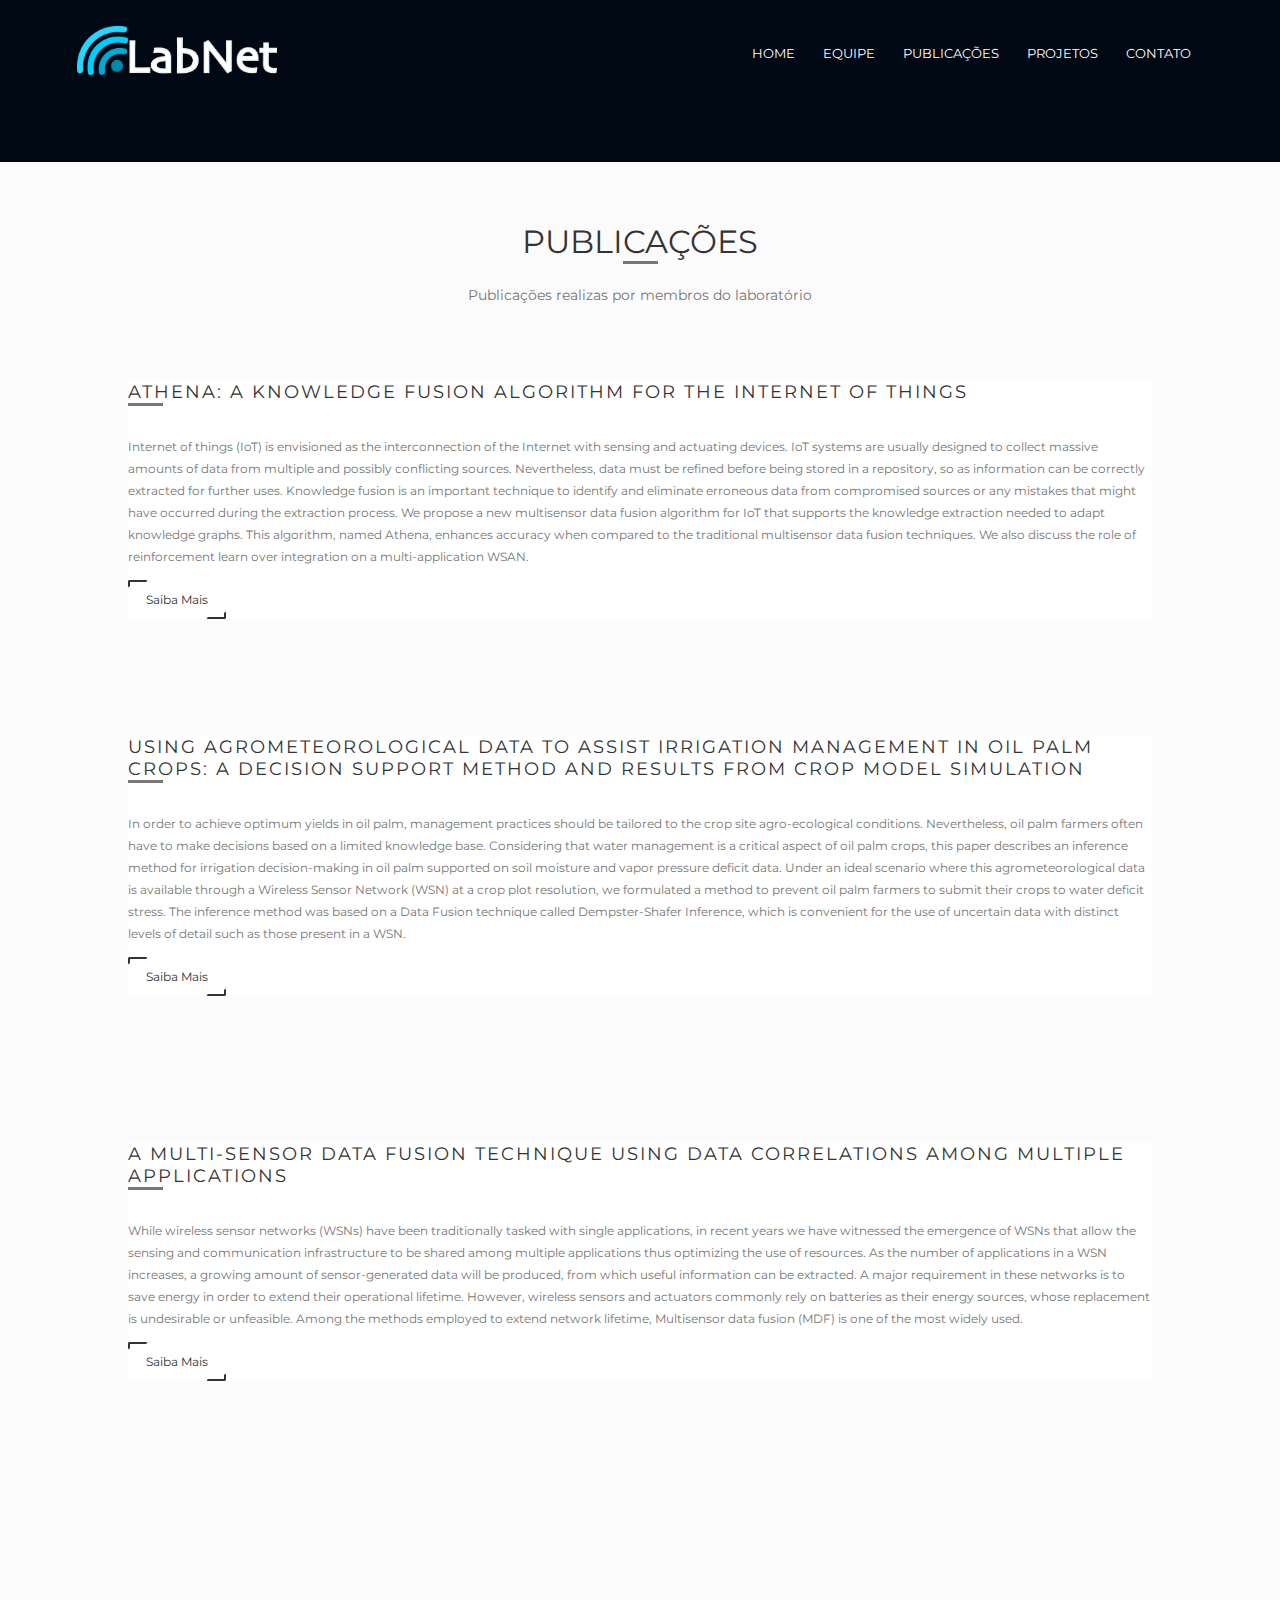
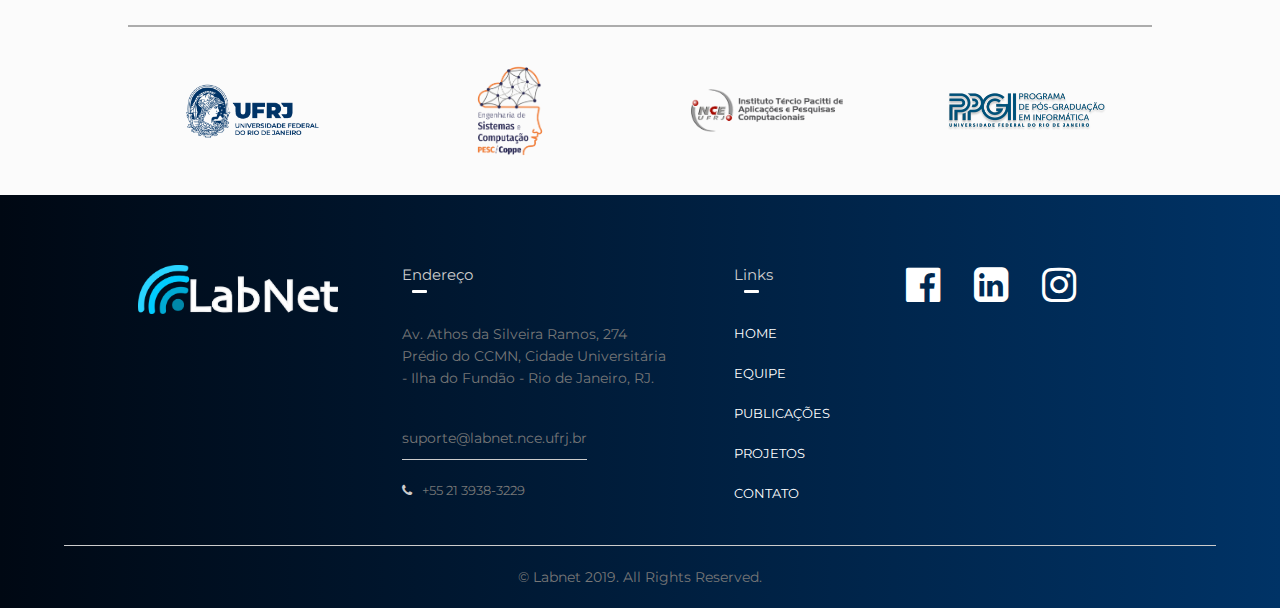
<file: publicacoes.html>
<!DOCTYPE html>
<html lang="en">
<head>
  <meta name="viewport" content="with=device-width, initial-scale=1.0">
    <title>Labnet - Laboratório de Redes e Multimídia</title>
    <link rel="stylesheet" href="style.css">
    <link rel="preconnect" href="https://fonts.googleapis.com">
    <link rel="preconnect" href="https://fonts.gstatic.com" crossorigin>
    <link href="https://fonts.googleapis.com/css2?family=Merriweather:ital,wght@0,300;0,400;0,700;1,300&family=Montserrat:wght@100;400;700&display=swap" rel="stylesheet">   

    <link rel="stylesheet" href="https://stackpath.bootstrapcdn.com/font-awesome/4.7.0/css/font-awesome.min.css">
</head>
<body>
  <header>

  </header>
  <section class="sub-header">
      <nav>
        <a href="index.html"> <img src="images/logo_branca_labnet.png"></a>
        <div class="nav-links" id="navLinks">
          <i class="fa fa-times" onclick="hideMenu()"></i>

            <ul>
              <li><a href="index.html">Home</a></li>
              <li><a href="equipe.html">Equipe</a></li>
              <li><a href="publicacoes.html">Publicações</a></li>
              <li><a href="projetos.html">Projetos</a></li>
              <li><a href="contato.html">Contato</a></li>
            </ul>
         </div>
          <i class="fa fa-bars" onclick="showMenu()"></i>
      </nav>
      <!-- <h1>Publicações</h1> 
      <div class="img-credit">
        <p>Photo by <a href="https://unsplash.com/@pawel_czerwinski?utm_source=unsplash&utm_medium=referral&utm_content=creditCopyText">Pawel Czerwinski</a> on <a href="https://unsplash.com/photos/eybM9n4yrpE?utm_source=unsplash&utm_medium=referral&utm_content=creditCopyText">Unsplash</a></p>
      </div> -->
  </section>

<!---------Conteudo - Publicações--------------->

<section class="cont-proj">
  <section class="title container">
    <div class="trow">
      <div class="col-md-12">
        <h1>Publicações</h1>
        <div class="seperator"></div>
        <p>Publicações realizas por membros do laboratório</p>
      </div>
    </div>
  </section>
   <!-- Start Blog Layout -->
  <div class="container">
    <div class="prow">
      <div class="col-md-6 item">
        <div class="item-in">
          <h4>Athena: A Knowledge Fusion Algorithm for the Internet of Things</h4>
          <div class="seperator"></div>
          <p>Internet of things (IoT) is envisioned as the interconnection of the Internet with sensing and actuating devices. IoT systems are usually designed to collect massive amounts of data from multiple and possibly conflicting sources. Nevertheless, data must be refined before being stored in a repository, so as information can be correctly extracted for further uses. Knowledge fusion is an important technique to identify and eliminate erroneous data from compromised sources or any mistakes that might have occurred during the extraction process. We propose a new multisensor data fusion algorithm for IoT that supports the knowledge extraction needed to adapt knowledge graphs. This algorithm, named Athena, enhances accuracy when compared to the traditional multisensor data fusion techniques. We also discuss the role of reinforcement learn over integration on a multi-application WSAN.</p>
          <button href="https://lafusion.cos.ufrj.br/" class="nbutton type1 neg">
            <span>Saiba Mais</span>
          </button>
        </div>
      </div>
    <div class="prow">
      <div class="col-md-6 item">
        <div class="item-in">
          <h4>Using agrometeorological data to assist irrigation management in oil palm crops: A decision support method and results from crop model simulation</h4>
          <div class="seperator"></div>
          <p>In order to achieve optimum yields in oil palm, management practices should be tailored to the crop site agro-ecological conditions. Nevertheless, oil palm farmers often have to make decisions based on a limited knowledge base. Considering that water management is a critical aspect of oil palm crops, this paper describes an inference method for irrigation decision-making in oil palm supported on soil moisture and vapor pressure deficit data. Under an ideal scenario where this agrometeorological data is available through a Wireless Sensor Network (WSN) at a crop plot resolution, we formulated a method to prevent oil palm farmers to submit their crops to water deficit stress. The inference method was based on a Data Fusion technique called Dempster-Shafer Inference, which is convenient for the use of uncertain data with distinct levels of detail such as those present in a WSN.</p>
          <button href="https://lafusion.cos.ufrj.br/" class="nbutton type1 neg">
            <span>Saiba Mais</span>
          </button>
        </div>
      </div>
    </div>
    <div class="prow">
      <div class="col-md-6 item">
        <div class="item-in">
          <h4>A multi-sensor data fusion technique using data correlations among multiple applications</h4>
          <div class="seperator"></div>
          <p>While wireless sensor networks (WSNs) have been traditionally tasked with single applications, in recent years we have witnessed the emergence of WSNs that allow the sensing and communication infrastructure to be shared among multiple applications thus optimizing the use of resources. As the number of applications in a WSN increases, a growing amount of sensor-generated data will be produced, from which useful information can be extracted. A major requirement in these networks is to save energy in order to extend their operational lifetime. However, wireless sensors and actuators commonly rely on batteries as their energy sources, whose replacement is undesirable or unfeasible. Among the methods employed to extend network lifetime, Multisensor data fusion (MDF) is one of the most widely used.</p>
          <button href="https://lafusion.cos.ufrj.br/" class="nbutton type1 neg">
            <span>Saiba Mais</span>
          </button>
        </div>
      </div>
    </div>
  </div>
</section>

<!-------- Projetos em andamento -------->

<!-------- Equipe -------->

<!------------- instituicoes --------------->
<section class="institutions">
  <hr>
    <div class="inst-row">
      
      <div class="inst-col">
        <a href="https://ufrj.br" target="_blank">
          <button>
            <img src="images/ufrj-horizontal-cor-rgb-completa-telas.png">
          </button> 
          </a>
      </div>

      <div class="inst-col">
        <a href="https://pesc.coppe.ufrj.br" target="_blank">
          <button>
            <img src="images/pesccor.png">
          </button>
        </a>
      </div>

      <div class="inst-col">
        <a href="https://nce.ufrj.br" target="_blank">
          <button>
            <img src="images/logo_nce.png">
          </button>
        </a>
      </div>

      <div class="inst-col">
        <a href="https://ppgi.ufrj.br" target="_blank">
          <button>
            <img src="images/Logo-PPGI-80-3.png">
          </button>
        </a>
      </div>

    </div>
</section>


<!---------JavaScript para Toggle Menu --------------->
<script>
  var navLinks = document.getElementById("navLinks")

  function showMenu(){
    navLinks.style.right = "0"
  }
  function hideMenu(){
    navLinks.style.right = "-200px"
  }
</script>
<!----------------------------------------------------------->

<!------------Footer ------------>
<footer>
  <div class="footer-row">
    
    <div class="footer-col">
      
      <img src="images/logo_branca_labnet.png" class="logo">
      
    </div>
    <div class="footer-col">
      <h3>Endereço<div class="underline"><span></span></div></h3>
      <p>Av. Athos da Silveira Ramos, 274 Prédio do CCMN, Cidade Universitária - Ilha do Fundão - Rio de Janeiro, RJ.</p>
      
      <div class="footer-col2">
        <p class="email-id">suporte@labnet.nce.ufrj.br</p>
      </div>

      <div class="footer-col2">
        <i class="fa fa-phone" aria-hidden="true"></i>
        <h4>+55 21 3938-3229</h4>
      </div>
    </div>
    <div class="footer-col">
      <h3>Links<div class="underline"><span></span></div></h3>
      <ul>
          <li><a href="index.html">Home</a></li>
          <li><a href="equipe.html">Equipe</a></li>
          <li><a href="publicacoes.html">Publicações</a></li>
          <li><a href="projetos.html">Projetos</a></li>
          <li><a href="contato.html">Contato</a></li>

      </ul>
    </div>
    <div class="footer-col">
      <div class="social-icons">
        <!--facebook-->
        <a href="https://www.facebook.com/labnetnce/" target="_blank">
            <i class="fa fa-facebook-official" aria-hidden="true"></i></a>
        <!--Linkedin-->
        <a href="https://www.linkedin.com/company/labnet/" target="_blank">
            <i class="fa fa-linkedin-square" aria-hidden="true"></i></a>
        <!--instagram-->
        <a href="https://www.instagram.com/labnetnce/" target="_blank">
            <i class="fa fa-instagram" aria-hidden="true"></i></a>
      </div>
    </div>
  </div>
  <hr>
  <p class="copyright">© Labnet 2019. All Rights Reserved.</p>
</footer>
<!------------------------------->
</body>
</html>
</file>
<file: style.css>
*{
    margin: 0;
    padding: 0;
    font-family: 'Merriweather', serif;
    font-family: 'Montserrat', sans-serif;
    box-sizing: border-box;
}
*::before,
*::after{
    box-sizing: border-box;
}
:root{
    --clr-lightblue: rgba(0, 51, 102);
    --clr-darkblue: rgba(0, 8, 19);
}
.header{
    width: 100%;
    height: 100vh;
    background-image: linear-gradient(rgba(0, 0, 0, 0.95),rgba(0, 0, 0, 0.25)), url(images/fundo/pawel-czerwinski-eybM9n4yrpE-unsplash.jpg);
    background-size: cover;
    background-position: center;
}
body{
  background: #fbfbfb;
  font-family: 'Merriweather', serif;
  font-size: 16px;
  color:#555;
}
h1, h2, h3, h4{
  font-family: 'Montserrat', sans-serif;
  font-weight: 400;
  color:#333333;
}

p{
    color: #767676;
    font-size: 14px;
    font-weight: 400;
    line-height: 22px;
}

nav{
    display: flex;
    padding: 2% 6%;
    justify-content: space-between;
    align-items: center;
}

nav img{
    width: 200px;
}

.nav-links {
    align-items: center;
    position: relative;
    flex: 1;
    text-align: right;
}
.nav-links ul li{
    list-style: none;
    display: inline-block;
    margin: 8px 12px;
    position: relative;
}
.nav-links ul li a{
    text-decoration: none;
    color: #ffffff;
    font-size: 13px;
    text-transform: uppercase;
}
.nav-links ul li::after{
    content: '';
    height: 1px;
    width: 0;
    background: #ffffff;
    display: block;
    margin: auto;
    left: 0;
    position: absolute;
    transition: 0.5s;
}
.nav-links ul li:hover::after{
    width: 100%;
}

.text-box{
    width: 90%;
    color:#ffffff;
    position: absolute;
    top: 50%;
    left: 50%;
    transform: translate(-50%,-50%);
    text-align: center;
}
.text-box  h1{
    margin-top: 80px;
    font-size: 52px;
    font-weight: normal;
    font-family: 'Montserrat', sans-serif;
    color: #fff;
}
.text-box p{
    margin: 10px 0 20px;
    font-size: 14px;
    font-family: 'Merriweather', serif;
    color: #999;
}

.img-credit p{
    font-size: 8px;
    color: #acacac;
    position: absolute;
    top: 95%;
    right: 0;
}
.img-credit p a{
    text-decoration: none;
    color: #ffffff;
}
/* ----- FIM DO HEADER ----- */
.hero-btn{
    display: inline-block;
    text-decoration: none;
    color: #fff;
    border: 1px solid #fff;
    padding: 12px 34px;
    font-size: 13px;
    background: transparent;
    position: relative;
    cursor: pointer; 
}
.hero-btn:hover{
    border: 2px solid #003366;
    background: #003366;
    transition: 0.5s;
}

/* OUTRO BOTAO MANEIRO */
.nbutton {
    position: relative;
    padding: 1em 1.5em;
    border: none;
    background-color: transparent;
    cursor: pointer;
    outline: none;
    font-size: 12px;
    margin-top: 1em;
    transition: 0.5s;
  }
  
  .nbutton.type1 {
    color: white;
    font-family: 'Montserrat', sans-serif;
    font-weight: 400;
  }
  /* .nbutton:hover{
    transition-delay: 0.5s;
    background-color: white;
    color:rgb(0, 51, 102);
  } */
  .nbutton.type1.neg{
    color:#333333;
  }
  .nbutton.type1.blue{
    color:var(--clr-lightblue);
  }
  
  .nbutton.type1::after,
  .nbutton.type1::before {
    content: '';
    display: block;
    position: absolute;
    width: 20%;
    height: 20%;
    border: 2px solid;
    transition: 0.5s ease;
    border-radius: 2px;
  }
  
  .nbutton.type1::after {
    bottom: 0;
    right: 0;
    border-top-color: transparent;
    border-left-color: transparent;
    border-bottom-color: white;
    border-right-color: white;
  }
  .nbutton.type1.neg::after {
    border-bottom-color: #333333;
    border-right-color: #333333;
  }
  .nbutton.type1.blue::after {
    border-bottom-color: var(--clr-lightblue);
    border-right-color: var(--clr-lightblue);
  }
  .nbutton.type1::before {
    top: 0;
    left: 0;
    border-bottom-color: transparent;
    border-right-color: transparent;
    border-top-color: white;
    border-left-color: white;
  }
  .nbutton.type1.neg::before {
    border-top-color: #333333;
    border-left-color: #333333;
  }
  .nbutton.type1.blue::before {
    border-top-color: var(--clr-lightblue);
    border-left-color: var(--clr-lightblue);
  }
  .nbutton.type1:hover::after,
  .nbutton.type1:hover::before {
    width: 100%;
    height: 100%;
  }
/* BOTAO END END END */

nav .fa{
    display: none;
}

@media(max-width: 700px){
    .text-box  h1{
        font-size: 20px;
    } 
    .nav-links ul li{
        display: block;
    }
    .nav-links{
        position: fixed;
        background:#00050af2;
        height: 100vh;
        width: 200px;
        top: 0;
        right: -200px;
        text-align: left;
        z-index: 2;
        transition: 1s;
    }
    nav .fa{
        display: block;
        color: #fff;
        top: 10px;
        right: 10px;
        position: absolute;
        margin: 10px;
        font-size: 22px;
        cursor: pointer;
    }
    
    .nav-links ul{
        padding: 30px;
    }
}
/* --------------- PAGINA INICIAL ----------------- */
/* ----publicacoes---- */
/* .publicacoes{
    width: 80%;
    margin: auto;
    text-align: center;
    padding-top: 100px;
}
.publicacoes h1{
    font-size: 36px;
    font-weight: 400;
}
.publicacoes .p{
    color: #666666;
    font-size: 14px;
    font-weight: 300;
    line-height: 22px;
    padding: 10px 0 10px 0;
} 
*/ 
.row{
    margin-top: 5%;
    display: flex;
    flex-wrap: wrap;
    justify-content: space-around;
}

@media(max-width: 700px){
    .row{
        flex-direction: column;
    }
} */


/* ---END--- PAGINA INICIAL ---END--- */


/*---------- equipe ----------*/

.equipe{
    width: 80%;
    margin: auto;
    text-align: center;
    padding-top: 40px;
}
.equipe .equipe-row{
    position: relative;
    margin-top: 10px;
    display: flex;
    margin-bottom: 50px;
    justify-content: center;
    align-items: center;
    flex-wrap: wrap;
    /* padding: 30px; */
    gap: 60px;
}

/*-- card individual --*/
.eq-container {
    /* margin-inline: 1.5rem; */
    display: grid;
    place-items: center;
}

.eq-card {
    display: flex;
    flex-direction: column;
    position: relative;
    width: 256px;
    height: 380px;
    background: transparent;
    padding: 1.5rem;
    text-align: center;
    gap: 20px;
}

.eq-img-box {
    width: 110px;
    height: 110px;
    overflow: hidden;
    margin: 0 auto;
    display: grid;
    place-items: center;
    justify-content: center;
    transition: 0.5s;
    position: relative;
}

.eq-img-box img {
    width: 90%;
    height: auto;
    max-height: 90%;
    display: block;
    object-fit: cover;
}

.eq-img-box::before{
    content:'';
    position: absolute;
    top: 0;
    left: 0;
    width: 100%;
    height: 100%;
    border-top: 2px solid #003366;
    border-left: 2px solid #003366;
    box-sizing: border-box;
    transition: .5s;
    background: transparent;
}
.eq-img-box::after{
    content:'';
    position: absolute;
    bottom: 0;
    right: 0;
    width: 100%;
    height: 100%;
    border-bottom: 2px solid #003366;
    border-right: 2px solid #003366;
    box-sizing: border-box;
    transition: .5s;
}
.eq-card .card-name {
    color:#003366;
    /* padding: 10px 10px 0 10px; */
    font-weight: 400;
}
.eq-card .card-text {
    font-family: 'Merriweather';
    color:#555
}
.eq-card .card-icons {
    display: flex;
    flex-wrap: wrap;
    justify-content: center;
    align-items: center;
    /* padding-top: 10px;
    padding-bottom: 10px; */
}
.card-icons::after{
    content:'';
    height: 2px;
    width: 65%;
    position: absolute;
    bottom: 20px;
    background: #003366;
    margin: auto;
    display: block;
    /* transform: translateY(-3rem) scaleX(0.2); */
    transform: scaleX(1);
}

.card-icons-col {
    padding-left: 10px;
    padding-right: 10px;
    position: relative;
    opacity: 1;
    
}
.eq-card .card-icons button {
    margin:auto;
    text-decoration: none;
    border: none;
    background: transparent;
    color: transparent;
    cursor: pointer;
}
.eq-card .card-icons img {
    width: 24px;
    max-height: 24px;
    display: flex;
}
.card-icons-col img{
    transform: scale(1);
    transition: transform 0.25s ease-in-out;
}
@media(hover){
    .eq-img-box::before, .eq-img-box::after{
        width: 15%;
        height: 15%;
        transition: .5s;
    }
    .eq-card:hover .eq-img-box::before, .eq-card:hover .eq-img-box::after{
        width: 100%;
        height: 100%;
    }

    .eq-card .card_img{
        opacity: 0.6;
        transition: opacity 0.5s ease-in-out;
    }
    .eq-card:hover .card_img{
        opacity: 1;
    }


    .eq-card .card-text {
        color: #777;
        transition: color 0.3s ease;
    }
    .eq-card:hover .card-text{
        color:#555;
    }

    .eq-card{
        border: 2px solid #acacac;
        transition: border 0.5s ease-in-out;
    }
    .eq-card:hover{
        border: 2px solid var(--clr-lightblue);
        transition: border 0.7s ease-in-out;
    }

    .card-icons::after{
        transform: scaleX(0.2);
        transition: transform 0.5s ease-out; /* Add transition delay */
    }
    .eq-card:hover .card-icons::after{
        /* transform: translateY(0) scaleX(1); */
        transform: scaleX(1);
        transition: transform 0.5s ease-out; /* Add transition delay */
    }

    .card-icons-col{
        opacity: 0.3;
        transition: opacity 0.5s ease-out;
    }
    .eq-card:hover .card-icons-col{
        opacity: 1;
        transition: opacity 0.5s ease-out;
        transition-delay: 0s; /* Add transition delay */
    }

    .card-icons-col a:hover img {
        transform: scale(1.1);
    }
}

/*  ---  card end  ---  */



/*----------------paginas nao-home---------------------*/

.sub-header{
    height: 18vh;
    width: 100%;
    background-color: rgb(0, 8, 19);
    background-position: center;
    background-size:cover;
    color: #fff;
}
.sub-header h1{
    margin-top: 50px;
    text-align: center;
    text-transform: uppercase;
    font-family: 'Playfair Display', 'serif';
}
.sub-header .img-credit p{
    font-size: 8px;
    color: #acacac;
    position: absolute;
    top: 45%;
    right: 0;
}
.sub-header .img-credit p a{
    text-decoration: none;
    color: #ffffff;
}


/*--------------conteudo - publicacoes -------------------*/

.cont-pub{
    width: 80%;
    margin: auto;
    padding-top: 80px;
    padding-bottom: 50px;
}
.cont-pub-col{
    flex-basis: 48%;
    padding: 30px 2px;
}
.cont-pub-col img{
    width: 100%;
    border-radius: 5px;
}
.cont-pub-col h1{
    padding-top: 0;
}
.cont-pub-col p{
    padding: 15px 0 25px;
}

/*-------------- conteudo - pagina projetos em andamento ------------*/

.cont-proj{
    width: 80%;
    margin: auto;
    padding-top: 40px;
    padding-bottom: 20px;
}
.proj-row{
    justify-content: center;
    align-items: normal;
    display: flex;
    flex-wrap: wrap;
    margin: 20px 0;
    gap: 20px;
}
.proj-row >*{
    flex:1 1 20em;
}

/* codigo pro texto do blog */

.container{
    /* display: flex;
    flex-wrap: wrap;
    align-items: center; */
    gap: 10px;
}
/* para os titulos */
.trow {
    padding: 20px 0;
    display: flex;
    flex-wrap: wrap;
    /* justify-content: space-between; */
    justify-content: center;
    flex-shrink: 1;
    gap: 2em;
  }
.col-md-12{text-align: center;}
.col-md-13 p{text-align: justify;}
.col-md-13{text-align: center;}
.col-md-13 .seperator{
    display: flex;
    align-content: flex-start;
}
/* para os textos */
.prow {
  padding: 30px 0;
  display: flex;
  flex-wrap: wrap;
  justify-content: space-between;
  gap: 2em;
}
@media(max-width: 700px){
    .prow{
        flex-direction: column;
    }
}
.prow img{
    max-width: 10rem;
    align-self: baseline;
    position: relative;
    padding-right: 1rem;
}

.seperator {
  margin-bottom: 30px;
  width: 35px;
  height: 3px;
  background: #777;
  border: none;
}

.title {
  text-align: center;
}
/* .title .row {
  padding: 50px 0 0;
  gap: 10px;
}
.title .row .col-md-12{
    padding: 30px 0;
} */
.title h1 {
  text-transform: uppercase;
  font-size: 32px;
}
.title .seperator {
  margin: 0 auto 20px;
}

.item {
  flex-basis: 48%;
  flex-grow: 3;
  position: relative;
  margin-bottom: 30px;
  min-height: 1px;
  /* float: left; */
  /* -webkit-backface-visibility: hidden; */
  -webkit-tap-highlight-color: transparent;
  -webkit-touch-callout: none;
  -webkit-user-select: none;
  -moz-user-select: none;
  -ms-user-select: none;
  user-select: none;
}

.item .item-in {
  background: #fff;
  position: relative;
}

.item h4 {
  font-size: 18px;
  margin-top: 25px;
  letter-spacing: 2px;
  text-transform: uppercase;
}

.item p {
font-size: 12px;
}

@media only screen and (max-width: 768px) {
  .item .icon {
    position: relative;
    top: 0;
    left: 0;
  }
}

/* codigo pros cards */

.card{
    position: relative;
    color: var(--clr-neutral-100);
    background-size: cover;
    padding: 3rem 0 0;
    max-width: 20rem;
    /* margin: 20px 0; */
    --height: 28rem;
    max-height: var(--height);
    /* border-radius: 0.2rem; */
    border: 2px solid #999;
    overflow: hidden;
    transition: transform 300ms ease;
}
.card .fas{
    top: 50%;
    left: 50%;
    /* Centering */
    transform: translate(-50%, -70%);
    font-size: 40px;
    position: absolute;
    color: #999;
    opacity: 1;
    transition: opacity 300ms ease-in-out;
    transition-delay: 400ms;
}
.card-content{
    background-size: auto;
    height: 26rem;
    /* max-height:var(--height); */
    /* height: calc(0.8*30rem); */
    --padding: 2rem;
    padding: var(--padding);
    /* background: linear-gradient(
        rgba(0,0,0,0),
        rgb(0, 0, 0, 0.4) 20%,
        rgba(0,0,0,1)
    ); */
    /* transform: translateY(10%); */
    transition: transform 500ms ease;
    align-items: center;
}
.card-title{
    position: relative;
    width: max-content;
    font-weight: 400;
    color: #333333;
    /* outline: 1px solid red; */
}
.card-title::after{
    content: '';
    position: absolute;
    height: 4px;
    left: calc(var(--padding)*-1);
    bottom: -5px;
    width: calc(100% + var(--padding));
    background: #999;
    /* transform: scaleX(0); */
    transform-origin: left;
    transition: transform 300ms ease;
}
.card:hover .card-title::after{
    transform: scaleX(1);
}
.card-body{
    color: #333333;
    left: 0;
    padding: 1em 0 1.5em;
    margin: 1em 0 1em;
    justify-content:space-evenly;
    /* font-family: 'Merriweather',serif; */
    max-height: 20em;
    overflow: auto;
    scrollbar-width: thin;
    font-size: 14px;
    font-weight: normal;
    line-height: 22px;
}
.card-body::-webkit-scrollbar{
    background: transparent;
    width: 2px;
}
.card-body::-webkit-scrollbar-thumb{
    background: #fff;
}
.card-body::-webkit-scrollbar-thumb:hover{
    background:rgb(0, 51, 102);
}
.card-body::-webkit-scrollbar-track{
    opacity: 0.1;
    background: #767676;
}

@media(hover){
    .card:hover .fas{
        opacity: 0;
        transition: opacity 300ms ease-in-out;
    }
    .card-content{
        transform: translateY(75%);
        transition: transform 500ms ease;
    }
    .card:hover .card-content,
    .card:focus-within .card-content{
        transform: translateY(-0.5rem);
        transition-delay: 300ms;
    }
    .card:focus-within .card-content{
        transition-duration: 0ms;
    }
    .card-content > *:not(.card-title){
        opacity: 0;
        transition: opacity 500ms linear;
    }
    .card:hover .card-content > *:not(.card-title),
    .card:focus-within .card-content > *:not(.card-title){
        opacity: 1;
        transition-delay: 900ms;
    }
    .card-title:after {
        transform: scaleX(0); 
    }
    .button:hover,
    .button:focus-within{
        background-color: var(--clr-neutral-100);
        border: 1px solid #003366;
        background: #003366;
        color:#fff;
        transition: 0;
    }
}

.button{
    display: inline;
    text-decoration: none;
    background-color: transparent;
    color: #333333;
    border: 1px solid #333333;
    padding: 0.5em 1.25em;
    margin-top: 1em;
    /* border-radius: 0.25em; */
    font-size: 13px;
    /* position: absolute; */
    bottom: 1em;
    cursor: pointer; 
}

/*--------------- pagina contato ---------------*/

.location{
    width: 80%;
    margin: auto;
    padding: 80px 0;
}
.location iframe{
    width: 100%;
    border-radius: 5px;
}
.contato{
    width: 80%;
    margin: auto;
}
.contato-col{
    flex-basis: 48%;
    margin-bottom: 30px;
}
.contato-col form{
    display: contents;
}
.blue-btn{
    border: 1px solid #003366;
    background: transparent;
    color: #003366;
    transition: 0.3s ease-in-out;
}
.blue-btn:hover{
    color: #fff;
    background: rgb(0, 51, 102);
}
.contato-col div{
    display: flex;
    align-items: center;
    margin-bottom: 40px;
    width: 500px;
}
.contato-col div .fa{
    font-size: 28px;
    color: #003366;
    margin: 10px;
    margin-right: 30px;
}
.contato-col div p{
    padding: 0;
}
.contato-col div h5{
    font-size: 16px;
    margin-bottom: 5px;
    color: #555;
    font-weight: 400;
}
.contato-col input, .contato-col textarea{
    width: 100%;
    padding: 15px;
    margin-bottom: 17px;
    outline: none;
    border: 1px solid #ccc;
    box-sizing: border-box;
}

/*---------------- Institutions -----------------*/

.institutions {
    width: 80%;
    margin: auto;
    padding-top: 100px;
    padding-bottom: 0px;
    text-align: center;
}
.institutions h3{
    color:#767676;
}
.inst-row{
    display: flex;
    flex-wrap: wrap;
    align-items: center;
    justify-content: space-around;
    gap: 10px;
}
.institutions hr{
    width: 100%;
    border: 0;
    border-bottom: 2px solid #acacac;
    margin: 34px auto;
}

.inst-col{
    flex-basis: 15%;
    margin-bottom: 30px;
    position: relative;
}
.inst-col button{
    color: transparent;
    background-color: transparent;
    border: none;
    cursor: pointer;
    transition: 0.3s ease-in-out;
}
.inst-col img{
    max-height: 100px;
    max-width: 160px;
    display: flex;
}
.inst-col button:hover{
    transform: scale(1.1);
    z-index: 2;
}
@media (max-width: 700px){
    .inst-row{
        flex-direction: column;
    }
}
/*-------------- Footer -----------------------*/

footer{
    width: 100%;
    position: relative;
    bottom: 0;
    background: linear-gradient(to right/*, #00093c*/,rgb(0, 8, 19), #003366);
    color: #fff;
    padding: 60px 0 20px;
    /* border-top-left-radius: 100px; */
    font-size: 13px;
    line-height: 20px;
}
.footer-row{
    width: 80%;
    margin: auto;
    display: flex;
    flex-wrap: wrap;
    align-items: flex-start;
    justify-content: space-between;
}
.footer-col{
    flex-basis: 20%;
    padding: 10px;
}
.footer-col:nth-child(2){
    flex-basis: 28%;
}
.footer-col:nth-child(3){
    flex-basis: 8%;
}
.footer-col:nth-child(4){
    flex-basis: 25%;
}
.footer-col ul li{
    list-style: none;
    display: inline-block;
    margin: 8px 12px 8px 0;
    position: relative;
}
.footer-col ul li a{
    text-decoration: none;
    color: #ffffff;
    font-size: 13px;
    text-transform: uppercase;
}
.footer-col ul li::after {
    content: '';
    height: 1px;
    width: 100%;
    background: #ffffff;
    display: block;
    margin: auto;
    left: 0;
    transform: scaleX(0); /* Initial state */
    transform-origin: left;
    position: absolute;
    transition: transform 0.5s;
}
.footer-col ul li:hover::after {
    transform: scaleX(1); /* 100% width when hovered */
}

.footer-col2{
    display: flex;
    align-items: center;
    color: #777;
    font-family: 'Merriweather',serif;
}
.footer-col2 .fa{
    color: #ccc;
    margin-right: 10px;
}
.footer-col2 h4{
    color:#777;
}
.footer-col .logo{
    width: 200px;
    margin-bottom: 20px;
}

.footer-col h3{
    color: #ccc;
    width: fit-content;
    margin-bottom: 30px;
    position: relative;
}
.footer-col p{
    width: fit-content;
    color: #777;
    position:relative;
    padding: 8px 0 10px;
}
.footer-col .email-id{
    width: fit-content;
    border-bottom: 1px solid #ccc;
    margin: 20px 0;
}
.footer-col ul li{
    list-style: none;
    margin-bottom: 12px;
}
.footer-col ul li a{
    text-decoration: none;
    color: #fff;
}
.footer-col form{
    padding-bottom: 15px;
    display: flex;
    align-items: center;
    justify-content: space-between;
    border-bottom: 1px solid #ccc;
    margin-bottom: 50px;
    padding: 6px;
}
.footer-col form .fa{
    color:#ccc;
    font-size: 18px;
    margin-right: 10px; 
}
.footer-col form input{
    width: 100%;
    background: transparent;
    color: #ccc;
    border: 0;
    outline: none;
}
.footer-col form button{
    background: transparent;
    border: 0;
    outline: none;
    cursor: pointer;
}
.footer-col form button .fa{
    font-size: 16px;
    color: #ccc;
}
.social-icons .fa{
    width: 50px;
    font-size: 40px;
    color: #fff;
    margin-right: 15px;
    cursor: pointer;
    transition: 0.3s ease-in-out;
}
.social-icons .fa:hover{
    transform: scale(1.1);
    z-index: 2;
}
hr{
    width: 90%;
    border: 0;
    border-bottom: 1px solid #ccc;
    margin: 20px auto;
}
.copyright{
    text-align: center;
    color:#777;
}
.underline{
    width: 100%;
    height: 3px;
    /* background: #767676; */
    background: transparent;
    border-radius: 1px;
    position: absolute;
    top: 25px;
    left: 0;
    overflow: hidden;
}
.underline span{
    width: 15px;
    height: 100%;
    background: #fff;
    border-radius: 1px;
    position: absolute;
    top: 0;
    left: 10px;
    animation: moving 2s linear infinite;
}
@keyframes moving{
    0%{
        left: -20px;
    }
    100%{
        left: 100%;
    }
}
@media (max-width: 700px){
    footer{
        bottom: unset;
    }
    .footer-col{
        flex-basis: 100%;
    }
    .footer-col:nth-child(2), .footer-col:nth-child(3){
        flex-basis: 100%;
    }
}
</file>
